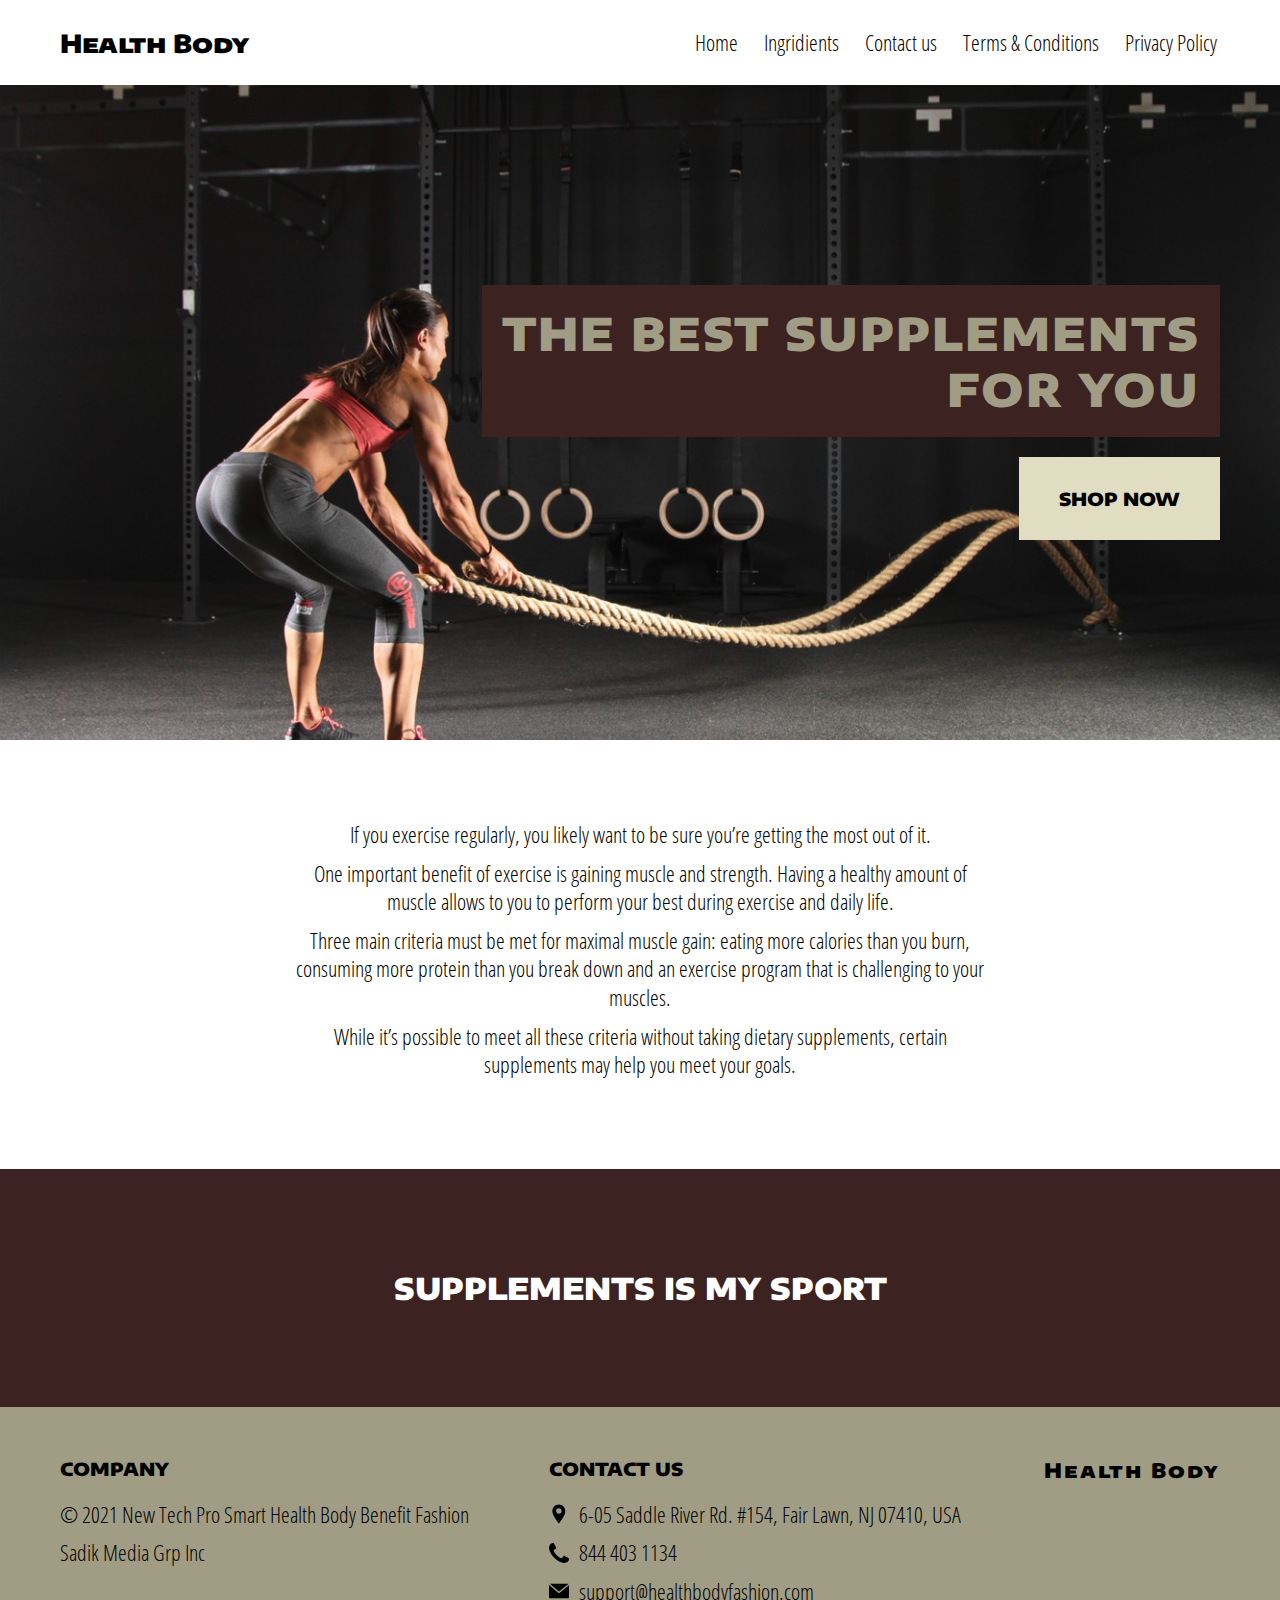
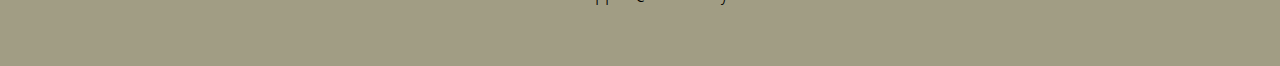
<file: index.html>
<!DOCTYPE html>
<html lang="en">

<head>
    <meta charset="UTF-8">
    <meta http-equiv="X-UA-Compatible" content="IE=edge">
    <meta name="viewport" content="width=device-width, initial-scale=1.0">
    <link rel="stylesheet" href="./css/style.css">
    <title>Health Body</title>
</head>

<body>
    <div class="header__wrapper">
        <header class="header">
            <a href="./index.html" class="logo">Health Body</a>
            <button class="menu__btn js_menu__btn">
                <span></span>
            </button>
            <div class="menu js_menu">
                <nav class="nav">
                    <ul class="nav__list">
                        <li class="nav__item">
                            <a href="./index.html" class="nav__link">Home</a>
                        </li>
                        <li class="nav__item">
                            <a href="./ingredients.html" class="nav__link">Ingridients</a>
                        </li>
                        <li class="nav__item">
                            <a href="./contact.html" class="nav__link">Contact us</a>
                        </li>

                        <li class="nav__item">
                            <a href="./terms.html" class="nav__link">Terms & Conditions</a>
                        </li>
                        <li class="nav__item">
                            <a href="./policy.html" class="nav__link">Privacy Policy</a>
                        </li>
                    </ul>
                </nav>
            </div>

        </header>
    </div>
    <div class="bg hero__wrapper">
        <div class="container">
            <section class="section hero">
                <h1 class="title">The best supplements <br>for you</h1>
                <a href="./buy.html" class="btn">shop now</a>
            </section>
        </div>
    </div>
    <div class="about__wrapper">
        <div class="container">
            <section class="section about">
                <p class="text">If you exercise regularly, you likely want to be sure you’re getting the most out of it.</p>
                <p class="text">One important benefit of exercise is gaining muscle and strength. Having a healthy amount of muscle allows to you to perform your best during exercise and daily life.</p>
                <p class="text">Three main criteria must be met for maximal muscle gain: eating more calories than you burn, consuming more protein than you break down and an exercise program that is challenging to your muscles.</p>
                <p class="text">While it’s possible to meet all these criteria without taking dietary supplements, certain supplements may help you meet your goals.</p>
            </section>
        </div>
    </div>
    <div class="bg info__wrapper">
        <div class="container">
            <section class="section info">
                <h2 class="sub-title">Supplements Is My Sport</h2>
            </section>
        </div>
    </div>

    <div class="footer__wrapper ">
        <div class="container">
            <footer class="footer">
                <ul class="footer__list">
                    <li class="footer__item">
                        <ul class="footer__sublist">
                            <li class="footer__subitem">
                                <h4 class="footer__title">Company</h4>
                            </li>
                            <li class="footer__subitem">
                                <p class="text footer__text">© 2021 New Tech Pro Smart Health Body Benefit Fashion</p>
                            </li>
                            <li class="footer__subitem">
                                <p class="text footer__text">Sadik Media Grp Inc</p>
                            </li>
                        </ul>
                    </li>
                    <li class="footer__item">
                        <ul class="footer__sublist">
                            <li class="footer__subitem">
                                <h4 class="footer__title">Contact us</h4>
                            </li>
                            <li class="footer__subitem">
                                <span class="text footer__text footer__icon-box">
                                    <img src="./img/placeholder.svg" alt="" class="footer__icon">
                                    6-05 Saddle River Rd. #154, Fair Lawn, NJ 07410, USA</span>
                            </li>
                            <li class="footer__subitem">
                                <a href="tel:844 403 1134" class="text footer__link footer__icon-box">
                                    <img src="./img/telephone.svg" alt="" class="footer__icon">
                                    844 403 1134</a>
                            </li>
                            <li class="footer__subitem">
                                <a href="mailto:support@healthbodyfashion.com"
                                    class="text footer__link footer__icon-box">
                                    <img src="./img/email.svg" alt="" class="footer__icon">
                                    support@healthbodyfashion.com</a>
                            </li>
                        </ul>
                    </li>
                </ul>
                <a href="./index.html" class="footer__logo-link">Health Body</a>
            </footer>
        </div>
    </div>
    <script src="./js/menu.js"></script>
</body>

</html>
</file>
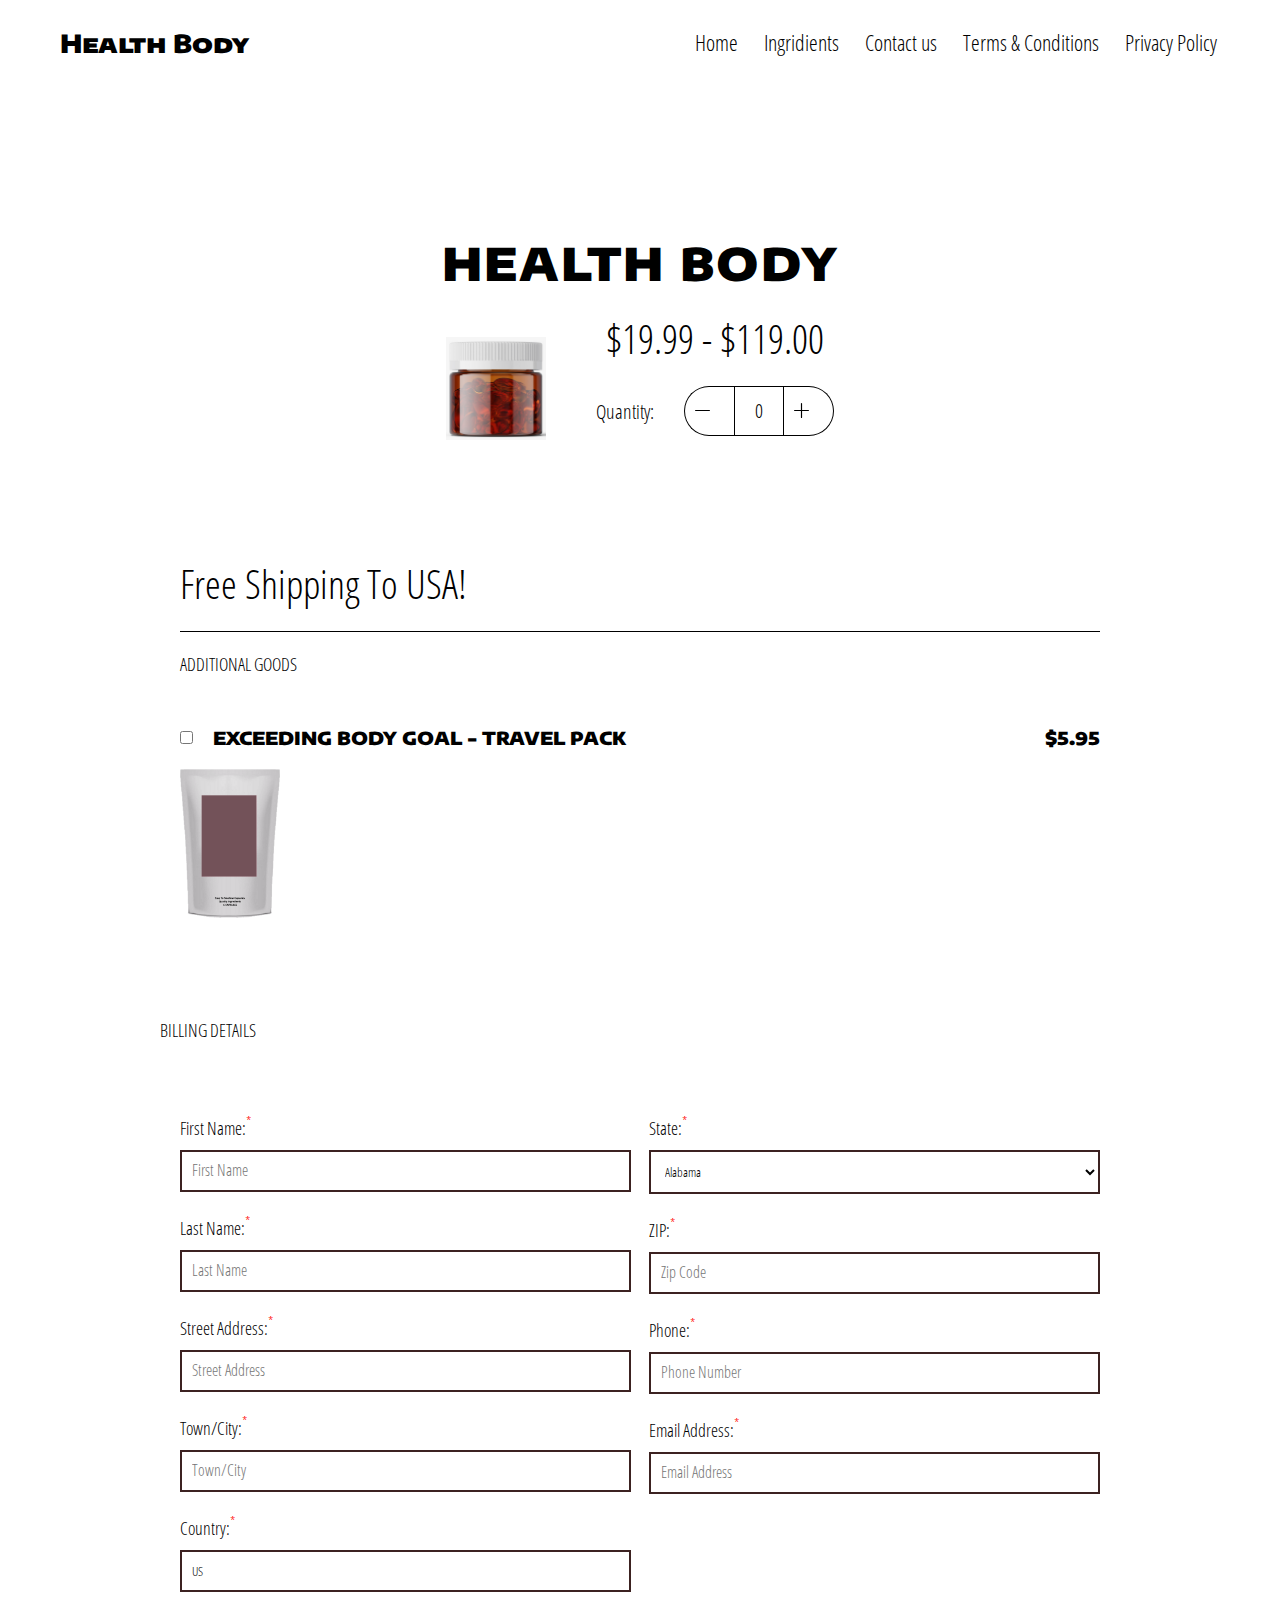
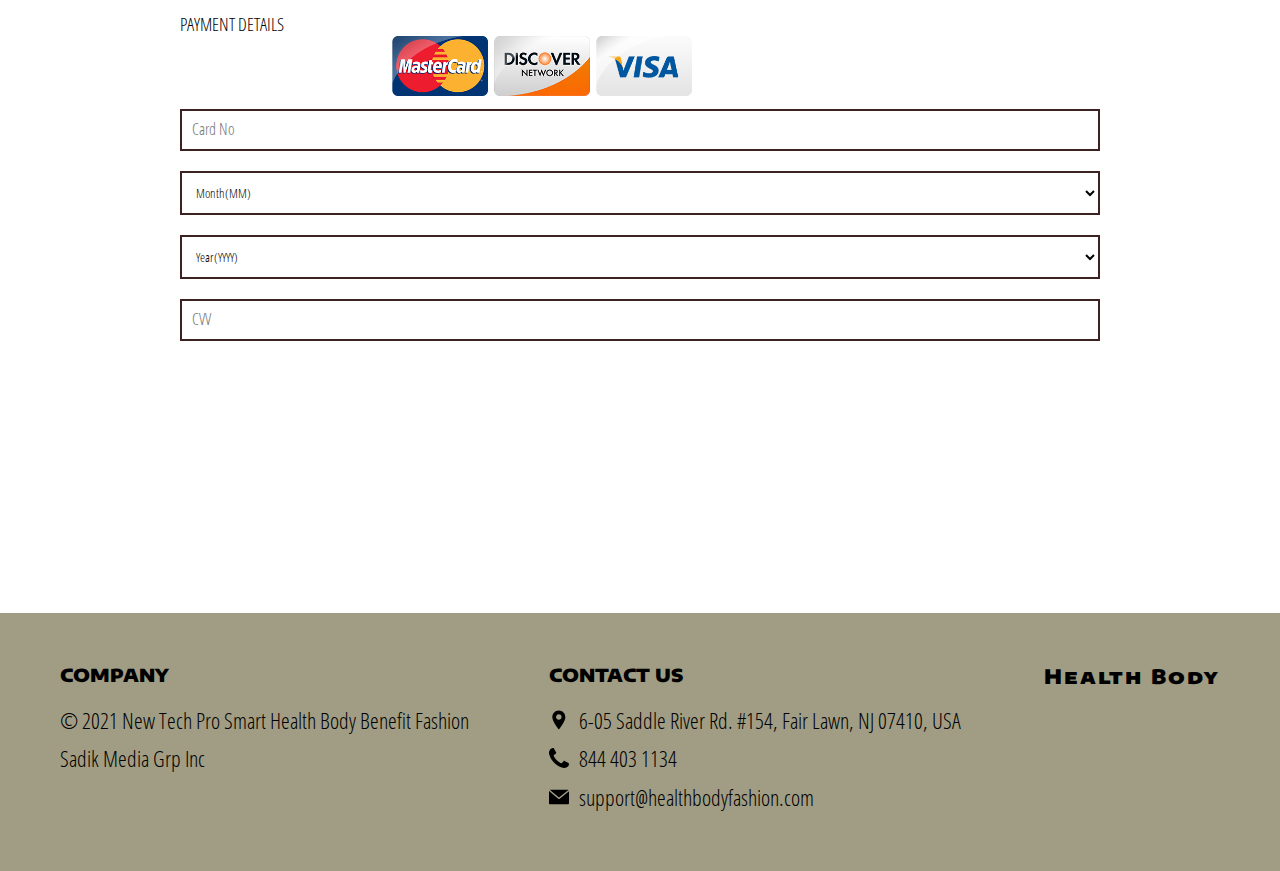
<file: buy.html>
<!DOCTYPE html>
<html lang="en">

<head>
    <meta charset="UTF-8">
    <meta http-equiv="X-UA-Compatible" content="IE=edge">
    <meta name="viewport" content="width=device-width, initial-scale=1.0">
    <link rel="stylesheet" href="./css/style.css">
    <title>Health Body</title>
</head>

<body>
    <div class="main__wrapper">
        <div class="header__wrapper buy__header-wrapper">
            <header class="header">
                <a href="./index.html" class="logo">Health Body</a>
                <button class="menu__btn js_menu__btn">
                    <span></span>
                </button>
                <div class="menu js_menu">
                    <nav class="nav">
                        <ul class="nav__list">
                            <li class="nav__item">
                                <a href="./index.html" class="nav__link">Home</a>
                            </li>
                            <li class="nav__item">
                                <a href="./ingredients.html" class="nav__link">Ingridients</a>
                            </li>
                            <li class="nav__item">
                                <a href="./contact.html" class="nav__link">Contact us</a>
                            </li>

                            <li class="nav__item">
                                <a href="./terms.html" class="nav__link">Terms & Conditions</a>
                            </li>
                            <li class="nav__item">
                                <a href="./policy.html" class="nav__link">Privacy Policy</a>
                            </li>
                        </ul>
                    </nav>
                </div>

            </header>
        </div>
<div class="buy__wrapper">
<div class="container">
        <section class="buy">
            <h1 class="title">Health Body</h1>
            <div class="buy__flex">
                <img src="./img/img2.jpg" class="buy__img" />
                <div class="buy__text-block">
                    <h2 class="buy__title"><span style="display: inline-block" class="js_price">$19.99 - $119.00</span>
                        <span style="margin-bottom: 0;" class="buy__title buy__title--cross js_original"></span>
                    </h2>
                    <h2 class="buy__title buy__title-accent js_save"></h2>
                    <div id="quantity" class="quantity">
                        <label class="quantity_label">Quantity:
                            <div class="quantity_label-box">
                                <div class="quantity_label-btn quantity_label-prev js_quantity_prev">
                                    <svg xmlns="http://www.w3.org/2000/svg" xmlns:xlink="http://www.w3.org/1999/xlink"
                                        x="0px" y="0px" viewBox="0 0 512 512" style="enable-background:new 0 0 512 512;"
                                        xml:space="preserve">
                                        <g>
                                            <g>
                                                <path
                                                    d="M492,236H20c-11.046,0-20,8.954-20,20c0,11.046,8.954,20,20,20h472c11.046,0,20-8.954,20-20S503.046,236,492,236z" />
                                            </g>
                                        </g>
                                    </svg>
                                </div>
                                <input type="number" min="0" size="3" maxlength="3" class="quantity__input js_quantity"
                                    value="0" data-line-id="1" max="10">
                                <div class="quantity_label-btn quantity_label-next js_quantity_next">
                                    <svg xmlns="http://www.w3.org/2000/svg" xmlns:xlink="http://www.w3.org/1999/xlink"
                                        x="0px" y="0px" viewBox="0 0 512 512" style="enable-background:new 0 0 512 512;"
                                        xml:space="preserve">
                                        <g>
                                            <g>
                                                <path
                                                    d="M492,236H276V20c0-11.046-8.954-20-20-20c-11.046,0-20,8.954-20,20v216H20c-11.046,0-20,8.954-20,20s8.954,20,20,20h216
			                                    v216c0,11.046,8.954,20,20,20s20-8.954,20-20V276h216c11.046,0,20-8.954,20-20C512,244.954,503.046,236,492,236z" />
                                            </g>
                                        </g>
                                    </svg>
                                </div>
                            </div>
                        </label>
                    </div>
                    <p class="error-message js_error-message">Buy More and Save! Limited to 12 Only</p>
                </div>
            </div>
                    <div class="main-form__wrapper">
                        <div class="form__wrapper ">
                            <div class="form">
                                <h3 class="form__title">Free Shipping To USA!</h3>

                                <div>
                                    <h3 class="form__subtitle">Additional goods</h3>
                                    <div class="case-block">
                                        <label>
                                            <input class="checkbox js_additional" type="checkbox">
                                            <div class="label-block">
                                                <span class="bold">Exceeding Body Goal - Travel Pack</span>
                                                <span class="bold">$5.95</span>
                                            </div>
                                        </label>
                                        <img src="./img/travel-pack.png" alt="silicone case" class="silicone_case_img">
                                    </div>
                                </div>
                            </div>
                        </div>


                        <form class="order-form" id="order_form">
                            <h3 class="form__subtitle">Billing Details</h3>
                            <div class="fl-form">
                                <div class="form_group-flex">
                                    <div class="form-group_block">
                                        <div class="form-group">
                                            <label>
                                                <span>First Name:<sup>*</sup></span>
                                                <input type="text" class="form-control" name="firstName"
                                                    placeholder="First Name" value="">
                                            </label>
                                        </div>

                                        <div class="form-group">
                                            <label>
                                                <span>Last Name:<sup>*</sup></span>
                                                <input type="text" class="form-control" name="lastName"
                                                    placeholder="Last Name" value="">
                                            </label>
                                        </div>


                                        <div class="form-group">
                                            <label><span>Street Address:<sup>*</sup></span>
                                                <input type="text" class="form-control" name="shippingAddress1"
                                                    placeholder="Street Address" value="">
                                            </label>
                                        </div>
                                        <div class="form-group">
                                            <label><span>Town/City:<sup>*</sup></span>
                                                <input type="text" class="form-control" name="shippingCity"
                                                    placeholder="Town/City" value="">
                                            </label>
                                        </div>
                                        <div class="form-group">
                                            <label><span>Country:<sup>*</sup></span>
                                                <input type="text" class="form-control" name="shippingCountry"
                                                    placeholder="Country" value="US" readonly>
                                            </label>
                                        </div>
                                    </div>
                                    <div class="form-group_block">
                                        <div class="form-group">
                                            <label><span>State:<sup>*</sup></span></label>

                                            <select name="shippingState" id="shipping_state" class="form-control "
                                                autocomplete="address-level1" data-placeholder="State / Province"
                                                data-input-classes="" placeholder="State / Province" tabindex="-1"
                                                aria-hidden="true">
                                                <option value="AL">Alabama</option>
                                                <option value="AK">Alaska</option>
                                                <option value="AZ">Arizona</option>
                                                <option value="AR">Arkansas</option>
                                                <option value="CA">California</option>
                                                <option value="CO">Colorado</option>
                                                <option value="CT">Connecticut</option>
                                                <option value="DE">Delaware</option>
                                                <option value="DC">District Of Columbia</option>
                                                <option value="FL">Florida</option>
                                                <option value="GA">Georgia</option>
                                                <option value="HI">Hawaii</option>
                                                <option value="ID">Idaho</option>
                                                <option value="IL">Illinois</option>
                                                <option value="IN">Indiana</option>
                                                <option value="IA">Iowa</option>
                                                <option value="KS">Kansas</option>
                                                <option value="KY">Kentucky</option>
                                                <option value="LA">Louisiana</option>
                                                <option value="ME">Maine</option>
                                                <option value="MD">Maryland</option>
                                                <option value="MA">Massachusetts</option>
                                                <option value="MI">Michigan</option>
                                                <option value="MN">Minnesota</option>
                                                <option value="MS">Mississippi</option>
                                                <option value="MO">Missouri</option>
                                                <option value="MT">Montana</option>
                                                <option value="NE">Nebraska</option>
                                                <option value="NV">Nevada</option>
                                                <option value="NH">New Hampshire</option>
                                                <option value="NJ">New Jersey</option>
                                                <option value="NM">New Mexico</option>
                                                <option value="NY">New York</option>
                                                <option value="NC">North Carolina</option>
                                                <option value="ND">North Dakota</option>
                                                <option value="OH">Ohio</option>
                                                <option value="OK">Oklahoma</option>
                                                <option value="OR">Oregon</option>
                                                <option value="PA">Pennsylvania</option>
                                                <option value="RI">Rhode Island</option>
                                                <option value="SC">South Carolina</option>
                                                <option value="SD">South Dakota</option>
                                                <option value="TN">Tennessee</option>
                                                <option value="TX">Texas</option>
                                                <option value="UT">Utah</option>
                                                <option value="VT">Vermont</option>
                                                <option value="VA">Virginia</option>
                                                <option value="WA">Washington</option>
                                                <option value="WV">West Virginia</option>
                                                <option value="WI">Wisconsin</option>
                                                <option value="WY">Wyoming</option>
                                            </select>
                                        </div>
                                        <div class="form-group">
                                            <label><span>ZIP:<sup>*</sup></span>
                                                <input type="text" class="form-control" name="shippingZip"
                                                    placeholder="Zip Code" maxlength="5"
                                                    onkeyup="javascript:this.value=this.value.replace(/[^0-9]/g,'');"
                                                    value="">
                                            </label>
                                        </div>
                                        <div class="form-group">
                                            <label><span>Phone:<sup>*</sup></span>
                                                <input type="tel" class="form-control" name="phone"
                                                    placeholder="Phone Number" data-min-length="10" data-max-length="15"
                                                    onkeyup="javascript:this.value=this.value.replace(/[^0-9]/g,'');"
                                                    maxlength="10" value="">
                                            </label>
                                        </div>
                                        <div class="form-group">
                                            <label><span>Email Address:<sup>*</sup></span>
                                                <input type="email" class="form-control" name="email"
                                                    placeholder="Email Address" value="">
                                            </label>
                                        </div>
                                    </div>
                                </div>
                                <div class="payment">
                                    <div class="payment-header">
                                        <label>

                                            <span for="radio1"></span>
                                            <span class="form__subtitle">Payment Details</span>
                                        </label>
                                        <div class="img">
                                            <img src="./img/mastercard.png"> <img src="./img/discover.png"> <img
                                                src="./img/visa.png">
                                        </div>
                                    </div>
                                    <div class="payment-form">
                                        <div class="form-group_block">
                                            <div class="form-group">
                                                <input type="tel" class="form-control" name="cc_no" maxlength="16"
                                                    onkeyup="javascript:this.value=this.value.replace(/[^0-9]/g,'');"
                                                    value="" placeholder="Card No">
                                            </div>

                                            <div class="form-group">
                                                <select class="form-control" name="cc_month" maxlength="2"
                                                    placeholder="Month(MM)">
                                                    <option value="" selected="selected">Month(MM)</option>
                                                    <option value=1>01</option>
                                                    <option value=2>02</option>
                                                    <option value=3>03</option>
                                                    <option value=4>04</option>
                                                    <option value=5>05</option>
                                                    <option value=6>06</option>
                                                    <option value=7>07</option>
                                                    <option value=8>08</option>
                                                    <option value=9>09</option>
                                                    <option value=10>10</option>
                                                    <option value=11>11</option>
                                                    <option value=12>12</option>
                                                </select>
                                            </div>
                                        </div>
                                        <div class="form-group_block">
                                            <div class="form-group">
                                                <select class="form-control" name="cc_year" maxlength="4"
                                                    placeholder="Year(YYYY)">
                                                    <option value="" selected="selected">Year(YYYY)</option>
                                                    <option value=2021> 2021 </option>
                                                    <option value=2022> 2022 </option>
                                                    <option value=2023> 2023 </option>
                                                    <option value=2024> 2024 </option>
                                                    <option value=2025> 2025 </option>
                                                    <option value=2026> 2026 </option>
                                                    <option value=2027> 2027 </option>
                                                    <option value=2028> 2028 </option>
                                                    <option value=2029> 2029 </option>
                                                    <option value=2030> 2030 </option>
                                                    <option value=2031> 2031 </option>
                                                </select>
                                            </div>

                                            <div class="form-group">
                                                <input type="tel" class="form-control" name="CVV" maxlength="3"
                                                    onkeyup="javascript:this.value=this.value.replace(/[^0-9]/g,'');"
                                                    placeholder="CVV" value="">
                                            </div>
                                        </div>

                                    </div>
                                </div>
                            </div>
                            <div class="form-btn js_form-btn">
                                <div class="form__title-box js_form__title-box">
                                    <p class="bold">Item</p>
                                    <p class="bold">Amount</p>
                                </div>
                                <div class="label-block total js_total">
                                    <span id="chosen" class="bold"> Please Select a Product</span>
                                    <span id="chosen_price" class="bold">$0.00</span>

                                </div>
                                <div id="silicone_case" class="form-pd">
                                    <div class="label-block">
                                        <span class="bold">Exceeding Body Goal - Travel Pack</span>
                                        <span class="bold">$5.95</span>
                                    </div>
                                </div>
                                <div id="total_block" class="form-pd js_total_1">
                                    <div class="label-block">
                                        <span class="bold"> Total</span>
                                        <span id="total_1" class="bold">$0.00</span>
                                    </div>
                                </div>
                                <br>
                                <br>
                                <div class="bottom-bottom-block js_bottom-bottom-block">
                                    <div id="terms">
                                        <input type="checkbox" name="terms_text" id="terms_text">
                                        <label for="terms_text" style="display: inline;">
                                            <div class="rules">
                                                By placing an order with us, you agree to our full <a
                                                    class="policy__link" href="./terms.html">Terms And Conditions</a> &
                                                <a class="policy__link" href="./policy.html">Privacy Policy</a>, which
                                                explain that you will be
                                                charged <span id="terms_price">$0.00</span><span id="express_terms"> +
                                                    $5.95 Exceeding Body Goal - Travel Pack </span> = <span id="total_2"> $0.00 </span><span id="handling">
                                                    (No
                                                    Shipping and
                                                    handling costs)</span>. To cancel your order, please call our
                                                Customer
                                                Service toll free number at 844 403 1134 or email us at
                                                <a href="/cdn-cgi/l/email-protection" class="__cf_email__"
                                                    data-cfemail="abd8dedbdbc4d9dfebc5cedcdfcec8c3dbd9c4d8c6cad9dfdccadfc8c3cdcad8c3c2c4c585c8c4c685">[email&#160;protected]</a>
                                                You will see a charge from
                                                newtechprosmartwatchfa
                                                on your bank statement. Our Customer Service department reserves the
                                                right
                                                to offer promo codes for varied price points.
                                            </div>
                                        </label>
                                    </div>
                                    <br />
                                    <input type="submit" id="place_order" name="" value="Place order"
                                        class="btn hero__link form__btn">
                                </div>
                            </div>


                        </form>
                    </div>
        </section>
</div>
</div>
<div class="footer__wrapper ">
    <div class="container">
        <footer class="footer">
            <ul class="footer__list">
                <li class="footer__item">
                    <ul class="footer__sublist">
                        <li class="footer__subitem">
                            <h4 class="footer__title">Company</h4>
                        </li>
                        <li class="footer__subitem">
                            <p class="text footer__text">© 2021 New Tech Pro Smart Health Body Benefit Fashion</p>
                        </li>
                        <li class="footer__subitem">
                            <p class="text footer__text">Sadik Media Grp Inc</p>
                        </li>
                    </ul>
                </li>
                <li class="footer__item">
                    <ul class="footer__sublist">
                        <li class="footer__subitem">
                            <h4 class="footer__title">Contact us</h4>
                        </li>
                        <li class="footer__subitem">
                            <span class="text footer__text footer__icon-box">
                                <img src="./img/placeholder.svg" alt="" class="footer__icon">
                                6-05 Saddle River Rd. #154, Fair Lawn, NJ 07410, USA</span>
                        </li>
                        <li class="footer__subitem">
                            <a href="tel:844 403 1134" class="text footer__link footer__icon-box">
                                <img src="./img/telephone.svg" alt="" class="footer__icon">
                                844 403 1134</a>
                        </li>
                        <li class="footer__subitem">
                            <a href="mailto:support@healthbodyfashion.com"
                                class="text footer__link footer__icon-box">
                                <img src="./img/email.svg" alt="" class="footer__icon">
                                support@healthbodyfashion.com</a>
                        </li>
                    </ul>
                </li>
            </ul>
            <a href="./index.html" class="footer__logo-link">Health Body</a>
        </footer>
    </div>
</div>
    </div>
    <script src="./js/form/quantity.js"></script>
    <script src="./js/menu.js"></script>
</body>

</html>
</file>
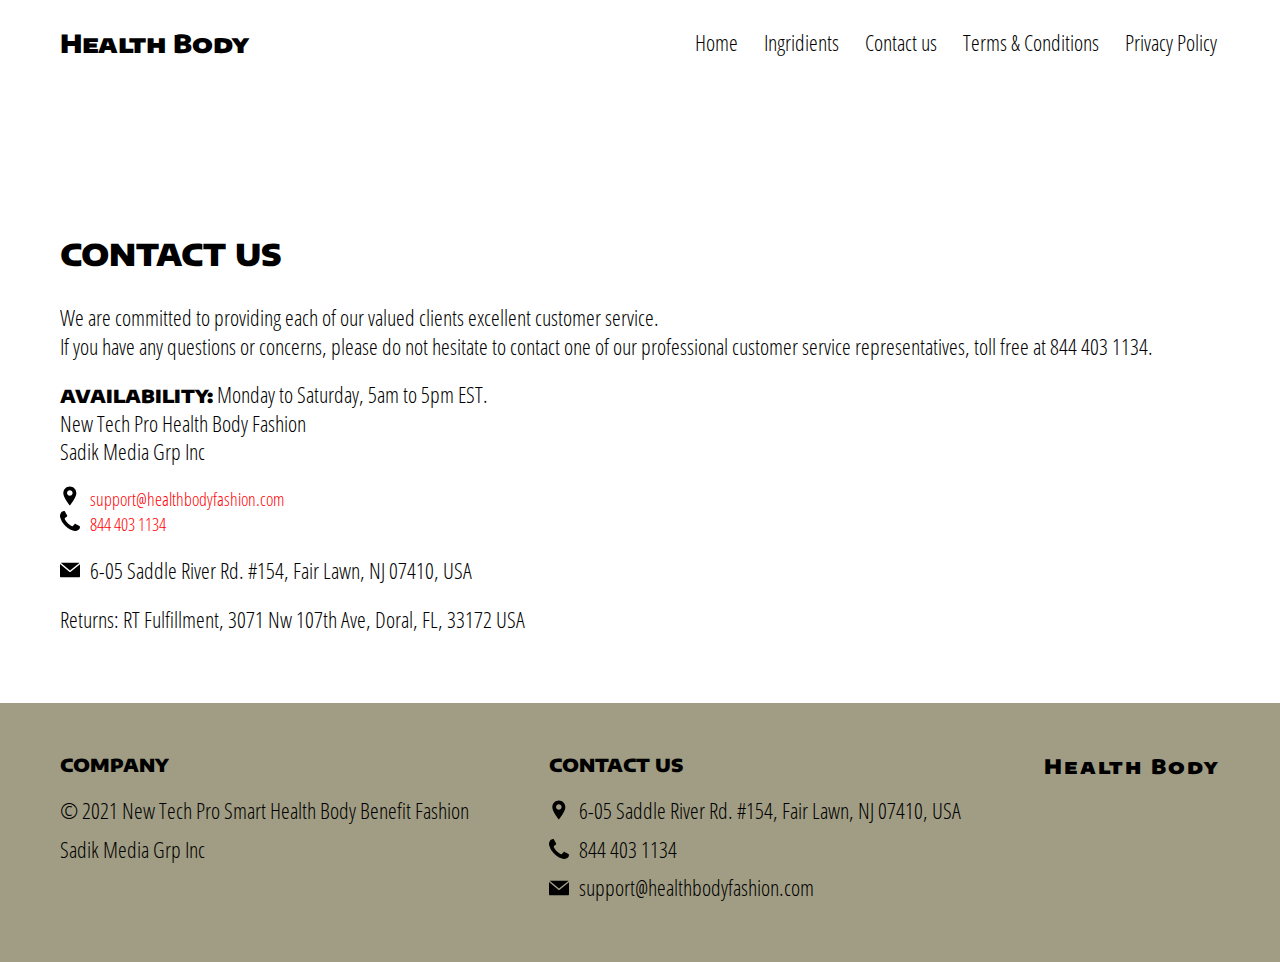
<file: contact.html>
<!DOCTYPE html>
<html lang="en">

<head>
    <meta charset="UTF-8">
    <meta http-equiv="X-UA-Compatible" content="IE=edge">
    <meta name="viewport" content="width=device-width, initial-scale=1.0">
    <link rel="stylesheet" href="./css/style.css">
    <title>Health Body</title>
</head>

<body class="contact-body">
    <div class="contact__wrapper">
        <div class="header__wrapper terms__wrapper">
            <header class="header">
                <a href="./index.html" class="logo">Health Body</a>
                <button class="menu__btn js_menu__btn">
                    <span></span>
                </button>
                <div class="menu js_menu">
                    <nav class="nav">
                        <ul class="nav__list">
                            <li class="nav__item">
                                <a href="./index.html" class="nav__link">Home</a>
                            </li>
                            <li class="nav__item">
                                <a href="./ingredients.html" class="nav__link">Ingridients</a>
                            </li>
                            <li class="nav__item">
                                <a href="./contact.html" class="nav__link">Contact us</a>
                            </li>

                            <li class="nav__item">
                                <a href="./terms.html" class="nav__link">Terms & Conditions</a>
                            </li>
                            <li class="nav__item">
                                <a href="./policy.html" class="nav__link">Privacy Policy</a>
                            </li>
                        </ul>
                    </nav>
                </div>

            </header>
        </div>
        <div class="container">
            <section class="policy">
                <h1 class="sub-title">Contact us</h1>
                <p class="text">We are committed to providing each of our valued clients excellent customer
                    service. <br>If you have any questions or concerns, please do not hesitate to contact one of our
                    professional customer service representatives, toll free at 844 403 1134.</p>
                <p class="text"><span class="bold">Availability:</span> Monday to Saturday, 5am to 5pm EST.
                <br>New Tech Pro Health Body Fashion<br>Sadik Media Grp Inc
                </p>
                <div class="contact__link-box">
                    <a class="policy__link contact__link footer__icon-box" target="_blank"
                    href="mailto:support@healthbodyfashion.com"> <img src="./img/placeholder.svg" alt="" class="footer__icon">support@healthbodyfashion.com</a>
                <a class="policy__link contact__link footer__icon-box" target="_blank" href="tel:844 403 1134"><img src="./img/telephone.svg" alt="" class="footer__icon">844 403 1134</a>
                </div>

            <p class="text footer__icon-box"><img src="./img/email.svg" alt="" class="footer__icon">6-05 Saddle River Rd. #154, Fair Lawn, NJ 07410, USA</p>
                <p class="text">Returns: RT Fulfillment, 3071 Nw 107th Ave, Doral, FL, 33172 USA</p>
            </section>
        </div>
    </div>
    <div class="footer__wrapper ">
        <div class="container">
            <footer class="footer">
                <ul class="footer__list">
                    <li class="footer__item">
                        <ul class="footer__sublist">
                            <li class="footer__subitem">
                                <h4 class="footer__title">Company</h4>
                            </li>
                            <li class="footer__subitem">
                                <p class="text footer__text">© 2021 New Tech Pro Smart Health Body Benefit Fashion</p>
                            </li>
                            <li class="footer__subitem">
                                <p class="text footer__text">Sadik Media Grp Inc</p>
                            </li>
                        </ul>
                    </li>
                    <li class="footer__item">
                        <ul class="footer__sublist">
                            <li class="footer__subitem">
                                <h4 class="footer__title">Contact us</h4>
                            </li>
                            <li class="footer__subitem">
                                <span class="text footer__text footer__icon-box">
                                    <img src="./img/placeholder.svg" alt="" class="footer__icon">
                                    6-05 Saddle River Rd. #154, Fair Lawn, NJ 07410, USA</span>
                            </li>
                            <li class="footer__subitem">
                                <a href="tel:844 403 1134" class="text footer__link footer__icon-box">
                                    <img src="./img/telephone.svg" alt="" class="footer__icon">
                                    844 403 1134</a>
                            </li>
                            <li class="footer__subitem">
                                <a href="mailto:support@healthbodyfashion.com"
                                    class="text footer__link footer__icon-box">
                                    <img src="./img/email.svg" alt="" class="footer__icon">
                                    support@healthbodyfashion.com</a>
                            </li>
                        </ul>
                    </li>
                </ul>
                <a href="./index.html" class="footer__logo-link">Health Body</a>
            </footer>
        </div>
    </div>
    <script src="./js/menu.js"></script>
</body>

</html>
</file>
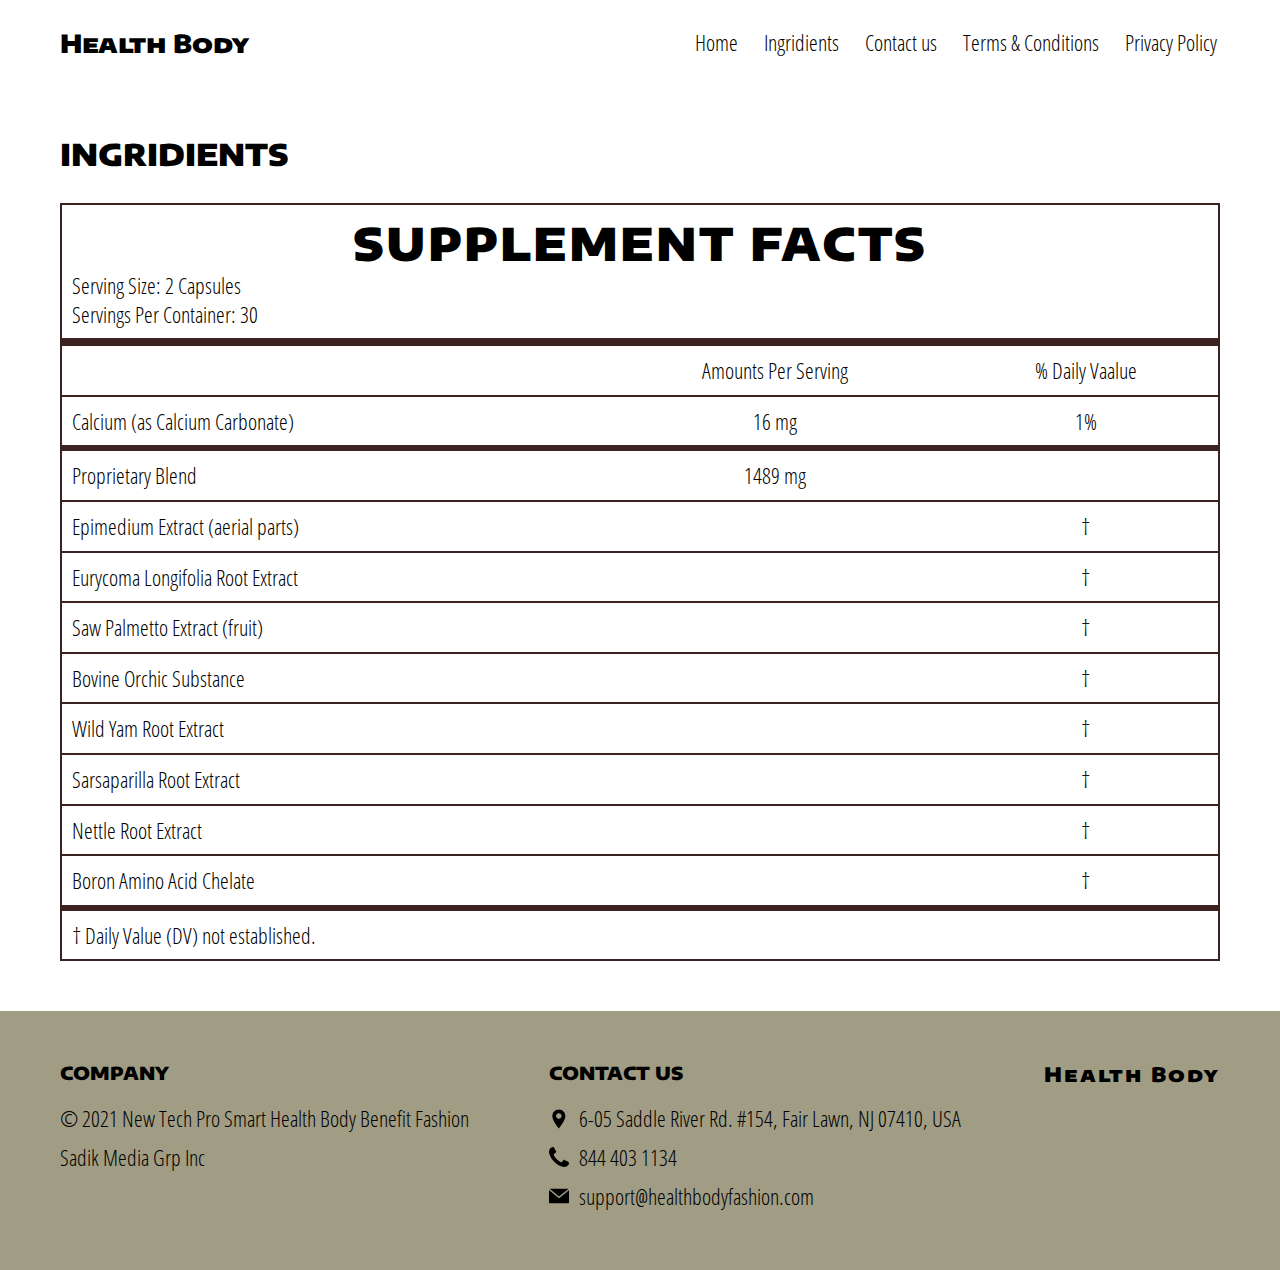
<file: ingredients.html>
<!DOCTYPE html>
<html lang="en">

<head>
    <meta charset="UTF-8">
    <meta http-equiv="X-UA-Compatible" content="IE=edge">
    <meta name="viewport" content="width=device-width, initial-scale=1.0">
    <link rel="stylesheet" href="./css/style.css">
    <title>Health Body</title>
</head>

<body class="contact-body">
    <div class="contact__wrapper">
        <div class="header__wrapper terms__wrapper">
            <header class="header">
                <a href="./index.html" class="logo">Health Body</a>
                <button class="menu__btn js_menu__btn">
                    <span></span>
                </button>
                <div class="menu js_menu">
                    <nav class="nav">
                        <ul class="nav__list">
                            <li class="nav__item">
                                <a href="./index.html" class="nav__link">Home</a>
                            </li>
                            <li class="nav__item">
                                <a href="./ingredients.html" class="nav__link">Ingridients</a>
                            </li>
                            <li class="nav__item">
                                <a href="./contact.html" class="nav__link">Contact us</a>
                            </li>

                            <li class="nav__item">
                                <a href="./terms.html" class="nav__link">Terms & Conditions</a>
                            </li>
                            <li class="nav__item">
                                <a href="./policy.html" class="nav__link">Privacy Policy</a>
                            </li>
                        </ul>
                    </nav>
                </div>

            </header>
        </div>
        <div class="container">
            <section class="ingredients">
                <h1 class="sub-title">Ingridients</h1>
                <div class="ingredients__block">
                  
                
                    <table>
                        <tbody>
                          <caption>
                              <h2 class="title ingredients__subtitle">Supplement Facts</h2>
                              <p class="text">
                                  <span class="ingredients__span">Serving Size:</span>
                                  2 Capsules
                              </p>
                              <p class="text">
                                <span class="ingredients__span">Servings Per Container:</span>
                                30
                              </p>
                          </caption>
                          <tr>
                            <td colspan="3"></td>
                            <td class="ct">
                                <span class="text ingredients__span">Amounts Per Serving</span>
                            </td>
                            <td class="ct">
                                <span class="text ingredients__span">% Daily Vaalue</span>
                            </td>
                          </tr>
                          <tr class="bt-br">
                            <td colspan="3">
                                <p class="text">Calcium (as Calcium Carbonate)</p>
                            </td>
                            <td class="ct">
                                <p class="text">16 mg</p>
                            </td>
                            <td class="ct">
                                <span class="text ingredients__span">1%</span>
                            </td>
                          </tr>
                          <tr>
                            <td colspan="3">
                                <span class="text ingredients__span">Proprietary Blend</span>
                            </td>
                            <td class="ct">
                                <p class="text">1489 mg</p>
                            </td>
                            <td></td>
                          </tr>
                          <tr>
                            <td colspan="3 pd-lf">
                                <p class="text">Epimedium Extract (aerial parts)</p>
                            </td>
                            <td class="ct"></td>
                            <td class="ct">
                                <p class="text">&#8224;</p>
                            </td>
                          </tr>
                          <tr>
                            <td colspan="3">
                                <p class="text">Eurycoma Longifolia Root Extract</p>
                            </td>
                            <td class="ct"></td>
                              <td class="ct">
                                <p class="text">&#8224;</p>
                            </td>
                          </tr>
                          <tr>
                            <td colspan="3">
                                <p class="text">Saw Palmetto Extract (fruit)</p>
                            </td>
                            <td class="ct"></td>
                              <td class="ct">
                                <p class="text">&#8224;</p>
                            </td>
                          </tr>
                          <tr>
                            <td colspan="3">
                                <p class="text">Bovine Orchic Substance</p>
                            </td>
                            <td class="ct"></td>
                              <td class="ct">
                                <p class="text">&#8224;</p>
                            </td>
                          </tr>
                          <tr>
                            <td colspan="3">
                                <p class="text">Wild Yam Root Extract</p>
                            </td>
                            <td class="ct"></td>
                              <td class="ct">
                                <p class="text">&#8224;</p>
                            </td>
                          </tr>
                          <tr>
                            <td colspan="3">
                                <p class="text">Sarsaparilla Root Extract</p>
                            </td>
                            <td class="ct"></td>
                              <td class="ct">
                                <p class="text">&#8224;</p>
                            </td>
                          </tr>
                          <tr>
                            <td colspan="3">
                                <p class="text">Nettle Root Extract</p>
                            </td>
                            <td class="ct"></td>
                              <td class="ct">
                                <p class="text">&#8224;</p>
                            </td>
                          </tr>
                          <tr class="bt-br">
                            <td colspan="3">
                                <p class="text">Boron Amino Acid Chelate</p>
                            </td>
                            <td class="ct"></td>
                              <td class="ct">
                                <p class="text">&#8224;</p>
                            </td>
                          </tr>
                          <tr>
                              <td colspan="5">
                                <p class="text">&#8224; Daily Value (DV) not established.</p>
                              </td>
                          </tr>
                        </tbody>
                      </table>
                </div>
 
            </section>
        </div>
    </div>
    <div class="footer__wrapper ">
        <div class="container">
            <footer class="footer">
                <ul class="footer__list">
                    <li class="footer__item">
                        <ul class="footer__sublist">
                            <li class="footer__subitem">
                                <h4 class="footer__title">Company</h4>
                            </li>
                            <li class="footer__subitem">
                                <p class="text footer__text">© 2021 New Tech Pro Smart Health Body Benefit Fashion</p>
                            </li>
                            <li class="footer__subitem">
                                <p class="text footer__text">Sadik Media Grp Inc</p>
                            </li>
                        </ul>
                    </li>
                    <li class="footer__item">
                        <ul class="footer__sublist">
                            <li class="footer__subitem">
                                <h4 class="footer__title">Contact us</h4>
                            </li>
                            <li class="footer__subitem">
                                <span class="text footer__text footer__icon-box">
                                    <img src="./img/placeholder.svg" alt="" class="footer__icon">
                                    6-05 Saddle River Rd. #154, Fair Lawn, NJ 07410, USA</span>
                            </li>
                            <li class="footer__subitem">
                                <a href="tel:844 403 1134" class="text footer__link footer__icon-box">
                                    <img src="./img/telephone.svg" alt="" class="footer__icon">
                                    844 403 1134</a>
                            </li>
                            <li class="footer__subitem">
                                <a href="mailto:support@healthbodyfashion.com"
                                    class="text footer__link footer__icon-box">
                                    <img src="./img/email.svg" alt="" class="footer__icon">
                                    support@healthbodyfashion.com</a>
                            </li>
                        </ul>
                    </li>
                </ul>
                <a href="./index.html" class="footer__logo-link">Health Body</a>
            </footer>
        </div>
    </div>
    <script src="./js/menu.js"></script>
</body>

</html>
</file>
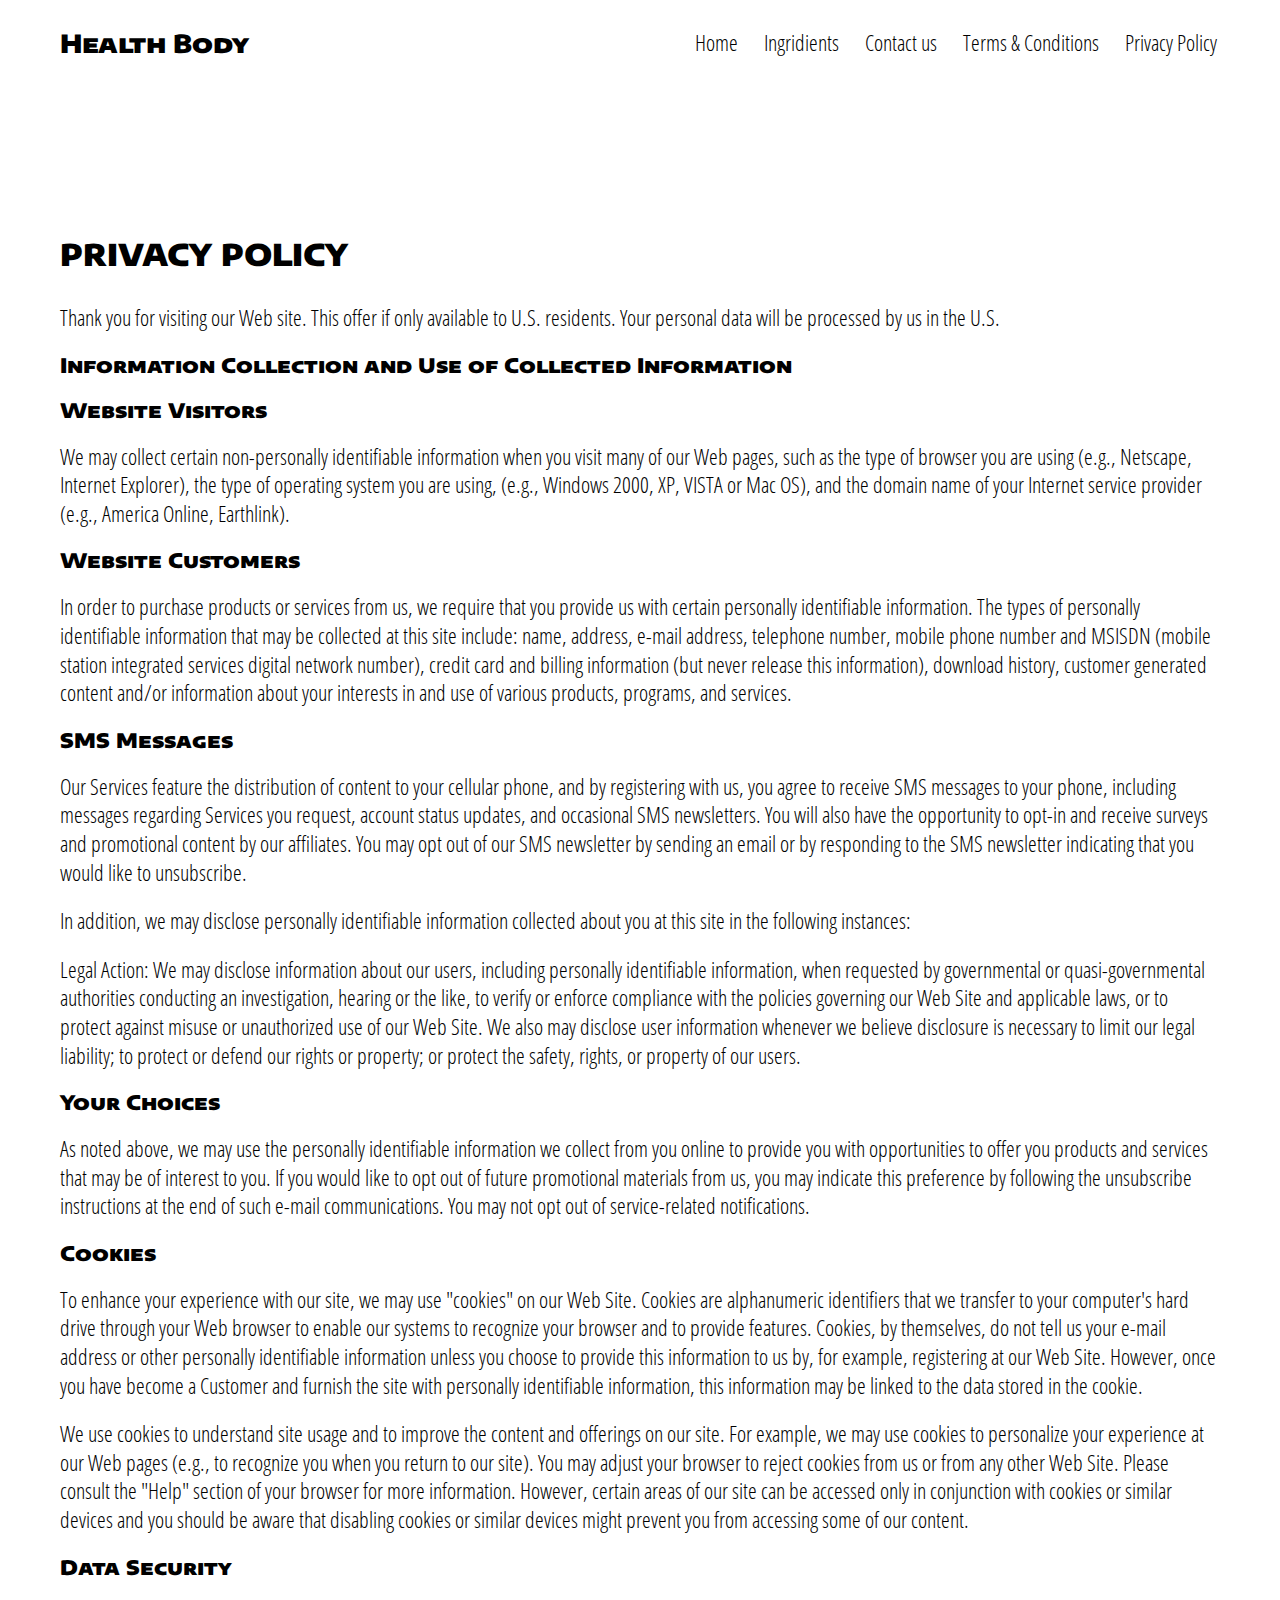
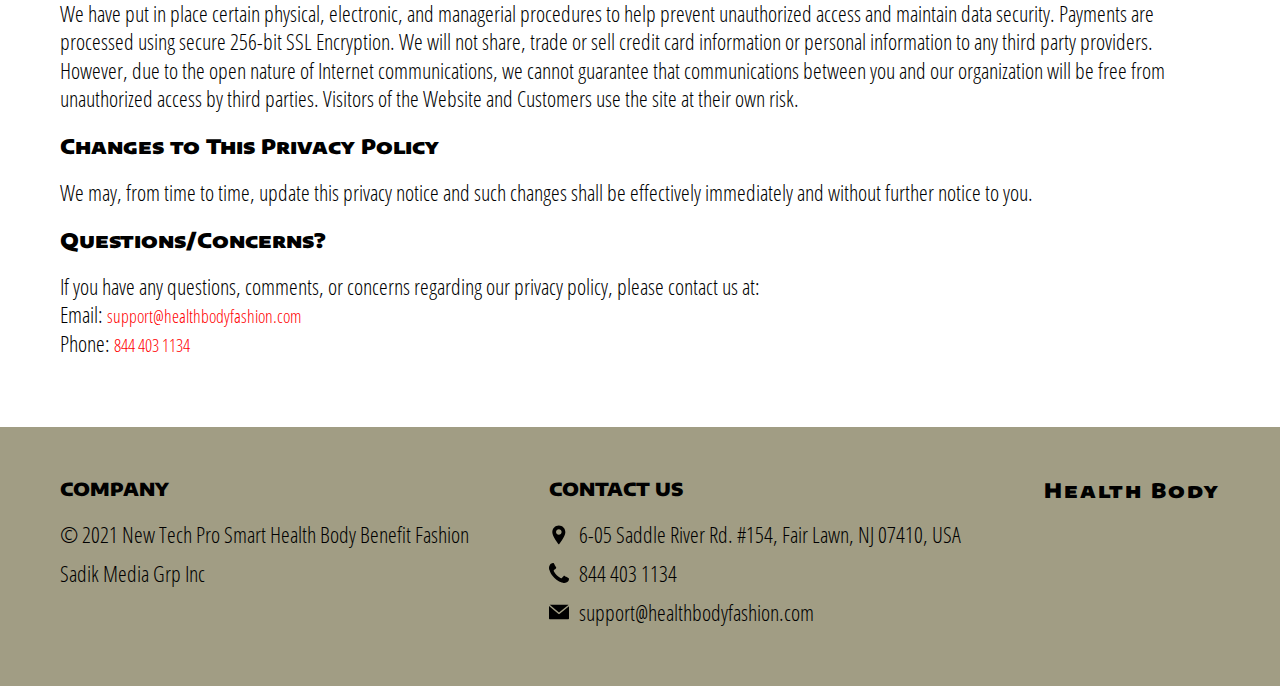
<file: policy.html>
<!DOCTYPE html>
<html lang="en">

<head>
    <meta charset="UTF-8">
    <meta http-equiv="X-UA-Compatible" content="IE=edge">
    <meta name="viewport" content="width=device-width, initial-scale=1.0">
    <link rel="stylesheet" href="./css/style.css">
    <title>Health Body</title>
</head>

<body>

    <div class="header__wrapper terms__wrapper">
        <header class="header">
            <a href="./index.html" class="logo">Health Body</a>
            <button class="menu__btn js_menu__btn">
                <span></span>
            </button>
            <div class="menu js_menu">
                <nav class="nav">
                    <ul class="nav__list">
                        <li class="nav__item">
                            <a href="./index.html" class="nav__link">Home</a>
                        </li>
                        <li class="nav__item">
                            <a href="./ingredients.html" class="nav__link">Ingridients</a>
                        </li>
                        <li class="nav__item">
                            <a href="./contact.html" class="nav__link">Contact us</a>
                        </li>
                        <li class="nav__item">
                            <a href="./terms.html" class="nav__link">Terms & Conditions</a>
                        </li>
                        <li class="nav__item">
                            <a href="./policy.html" class="nav__link">Privacy Policy</a>
                        </li>
                    </ul>
                </nav>
            </div>

        </header>
    </div>
    <div class="terms__container-wrapper">
    <div class="container">
        <section class="policy">
            <h1 class="sub-title">Privacy policy</h1>
            <p class="text">Thank you for visiting our Web site. This offer if only available to U.S. residents. Your
                personal data will
                be processed by us in the U.S.</p>
            <h2 class="policy__subtitle">Information Collection and Use of Collected Information</h2>
            <p class="policy__subtitle">Website Visitors</p>
            <p class="text">We may collect certain non-personally identifiable information when you visit many of our
                Web pages, such as
                the type of browser you are using (e.g., Netscape, Internet Explorer), the type of operating system you
                are
                using, (e.g., Windows 2000, XP, VISTA or Mac OS), and the domain name of your Internet service provider
                (e.g., America Online, Earthlink).</p>
            <p class="policy__subtitle">Website Customers</p>
            <p class="text">In order to purchase products or services from us, we require that you provide us with
                certain personally
                identifiable information. The types of personally identifiable information that may be collected at this
                site include: name, address, e-mail address, telephone number, mobile phone number and MSISDN (mobile
                station integrated services digital network number), credit card and billing information (but never
                release
                this information), download history, customer generated content and/or information about your interests
                in
                and use of various products, programs, and services.
            </p>
            <p class="policy__subtitle">SMS Messages</p>
            <p class="text">Our Services feature the distribution of content to your cellular phone, and by registering
                with us, you
                agree to receive SMS messages to your phone, including messages regarding Services you request, account
                status updates, and occasional SMS newsletters. You will also have the opportunity to opt-in and receive
                surveys and promotional content by our affiliates. You may opt out of our SMS newsletter by sending an
                email
                or by responding to the SMS newsletter indicating that you would like to unsubscribe.</p>
            <p class="text">In addition, we may disclose personally identifiable information collected about you at this
                site in the
                following instances:</p>
            <p class="text">
                Legal Action: We may disclose information about our users, including personally identifiable
                information,
                when requested by governmental or quasi-governmental authorities conducting an investigation, hearing or
                the
                like, to verify or enforce compliance with the policies governing our Web Site and applicable laws, or
                to
                protect against misuse or unauthorized use of our Web Site. We also may disclose user information
                whenever
                we believe disclosure is necessary to limit our legal liability; to protect or defend our rights or
                property; or protect the safety, rights, or property of our users.
            </p>
            <p class="policy__subtitle">Your Choices</p>
            <p class="text">As noted above, we may use the personally identifiable information we collect from you
                online to provide you
                with opportunities to offer you products and services that may be of interest to you. If you would like
                to
                opt out of future promotional materials from us, you may indicate this preference by following the
                unsubscribe instructions at the end of such e-mail communications. You may not opt out of
                service-related
                notifications.
            </p>
            <p class="policy__subtitle">Cookies</p>
            <p class="text">
                To enhance your experience with our site, we may use "cookies" on our Web Site. Cookies are alphanumeric
                identifiers that we transfer to your computer's hard drive through your Web browser to enable our
                systems to
                recognize your browser and to provide features. Cookies, by themselves, do not tell us your e-mail
                address
                or other personally identifiable information unless you choose to provide this information to us by, for
                example, registering at our Web Site. However, once you have become a Customer and furnish the site with
                personally identifiable information, this information may be linked to the data stored in the cookie.
            </p>
            <p class="text">We use cookies to understand site usage and to improve the content and offerings on our
                site. For example, we
                may use cookies to personalize your experience at our Web pages (e.g., to recognize you when you return
                to
                our site). You may adjust your browser to reject cookies from us or from any other Web Site. Please
                consult
                the "Help" section of your browser for more information. However, certain areas of our site can be
                accessed
                only in conjunction with cookies or similar devices and you should be aware that disabling cookies or
                similar devices might prevent you from accessing some of our content.</p>
            <p class="policy__subtitle">Data Security</p>
            <p class="text">We have put in place certain physical, electronic, and managerial procedures to help prevent
                unauthorized
                access and maintain data security. Payments are processed using secure 256-bit SSL Encryption. We will
                not
                share, trade or sell credit card information or personal information to any third party providers.
                However,
                due to the open nature of Internet communications, we cannot guarantee that communications between you
                and
                our organization will be free from unauthorized access by third parties. Visitors of the Website and
                Customers use the site at their own risk.</p>
            <p class="policy__subtitle">Changes to This Privacy Policy</p>
            <p class="text">We may, from time to time, update this privacy notice and such changes shall be effectively
                immediately and
                without further notice to you.</p>
            <p class="policy__subtitle">Questions/Concerns?</p>
            <p class="text">
                If you have any questions, comments, or concerns regarding our privacy policy, please contact us at:<br>
                Email:
                <a target="_blank" class="policy__link"
                    href="mailto:support@healthbodyfashion.com">support@healthbodyfashion.com
                </a>
                <br>
                Phone: <a class="policy__link" href="tel:844 403 1134">844 403 1134</a>
            </p>
        </section>
    </div>
    </div>

    <div class="footer__wrapper ">
        <div class="container">
            <footer class="footer">
                <ul class="footer__list">
                    <li class="footer__item">
                        <ul class="footer__sublist">
                            <li class="footer__subitem">
                                <h4 class="footer__title">Company</h4>
                            </li>
                            <li class="footer__subitem">
                                <p class="text footer__text">© 2021 New Tech Pro Smart Health Body Benefit Fashion</p>
                            </li>
                            <li class="footer__subitem">
                                <p class="text footer__text">Sadik Media Grp Inc</p>
                            </li>
                        </ul>
                    </li>
                    <li class="footer__item">
                        <ul class="footer__sublist">
                            <li class="footer__subitem">
                                <h4 class="footer__title">Contact us</h4>
                            </li>
                            <li class="footer__subitem">
                                <span class="text footer__text footer__icon-box">
                                    <img src="./img/placeholder.svg" alt="" class="footer__icon">
                                    6-05 Saddle River Rd. #154, Fair Lawn, NJ 07410, USA</span>
                            </li>
                            <li class="footer__subitem">
                                <a href="tel:844 403 1134" class="text footer__link footer__icon-box">
                                    <img src="./img/telephone.svg" alt="" class="footer__icon">
                                    844 403 1134</a>
                            </li>
                            <li class="footer__subitem">
                                <a href="mailto:support@healthbodyfashion.com"
                                    class="text footer__link footer__icon-box">
                                    <img src="./img/email.svg" alt="" class="footer__icon">
                                    support@healthbodyfashion.com</a>
                            </li>
                        </ul>
                    </li>
                </ul>
                <a href="./index.html" class="footer__logo-link">Health Body</a>
            </footer>
        </div>
    </div>
    <script src="./js/menu.js"></script>
</body>

</html>
</file>
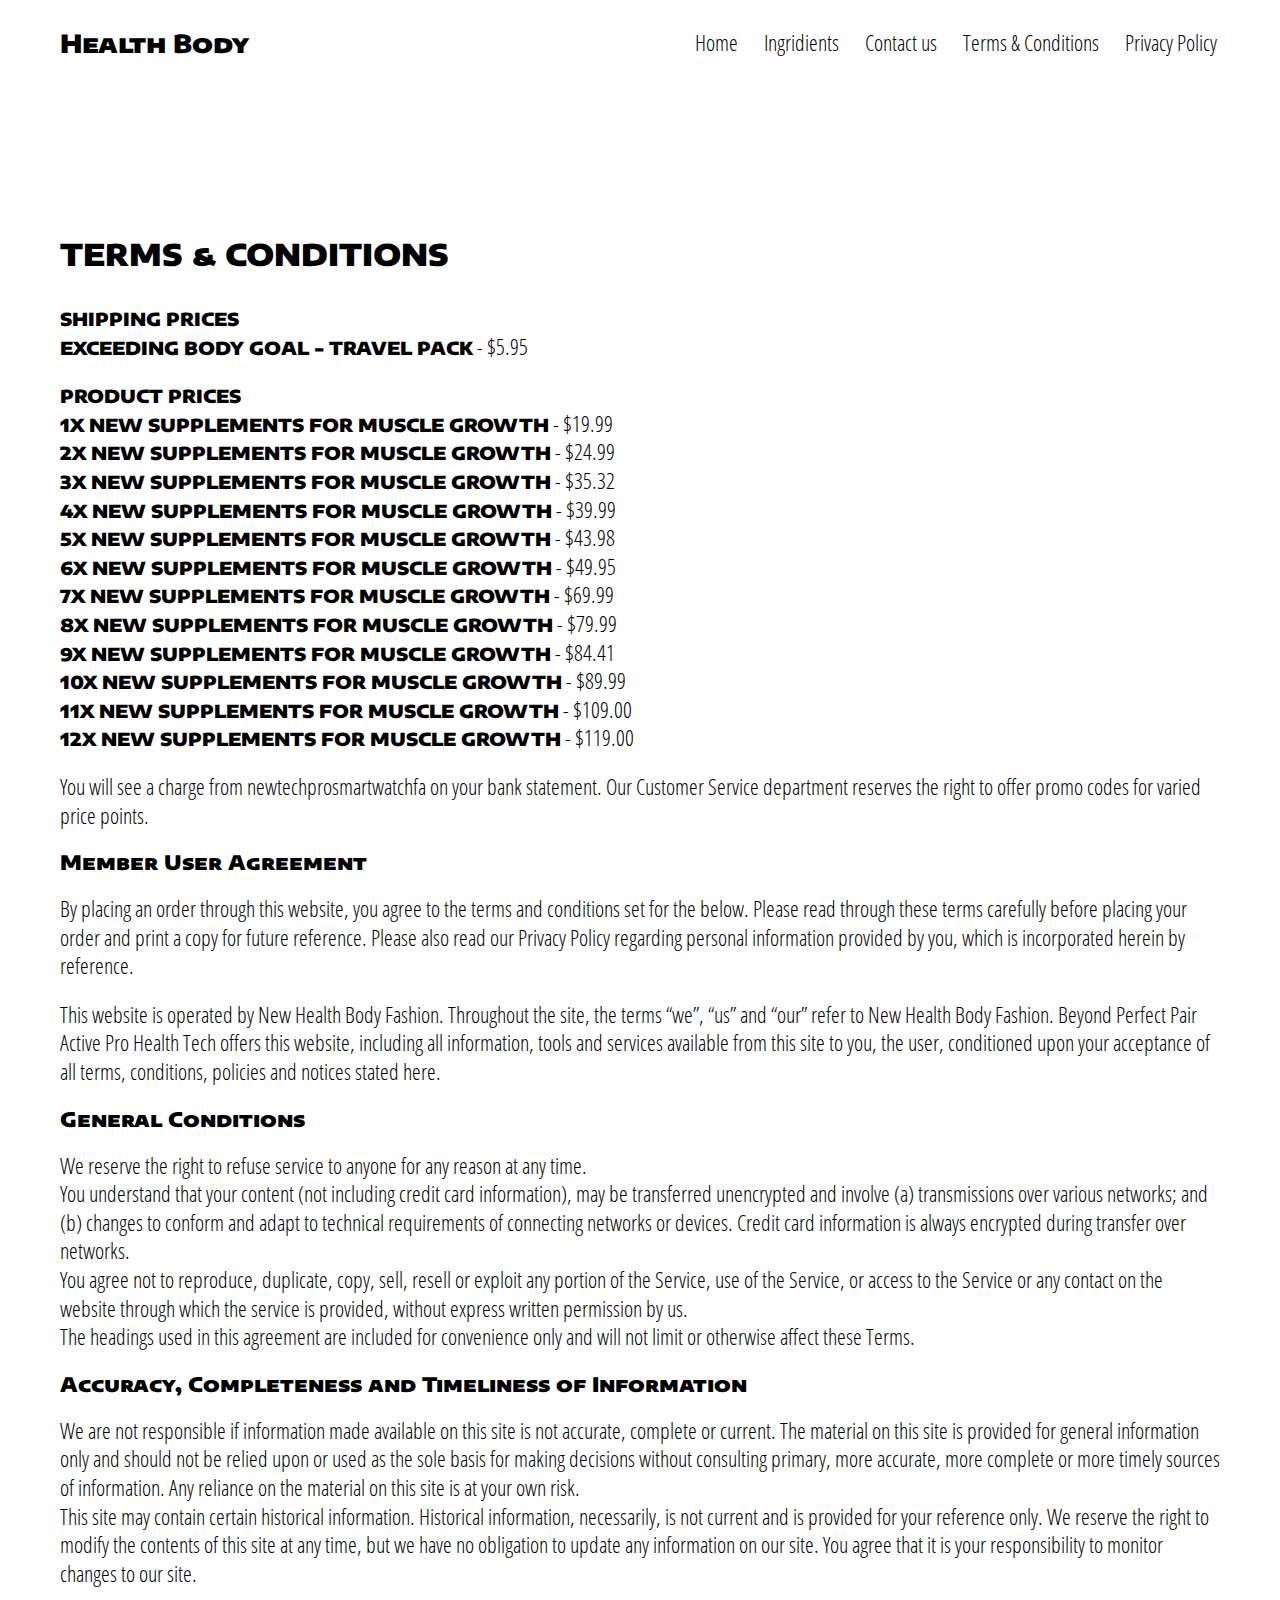
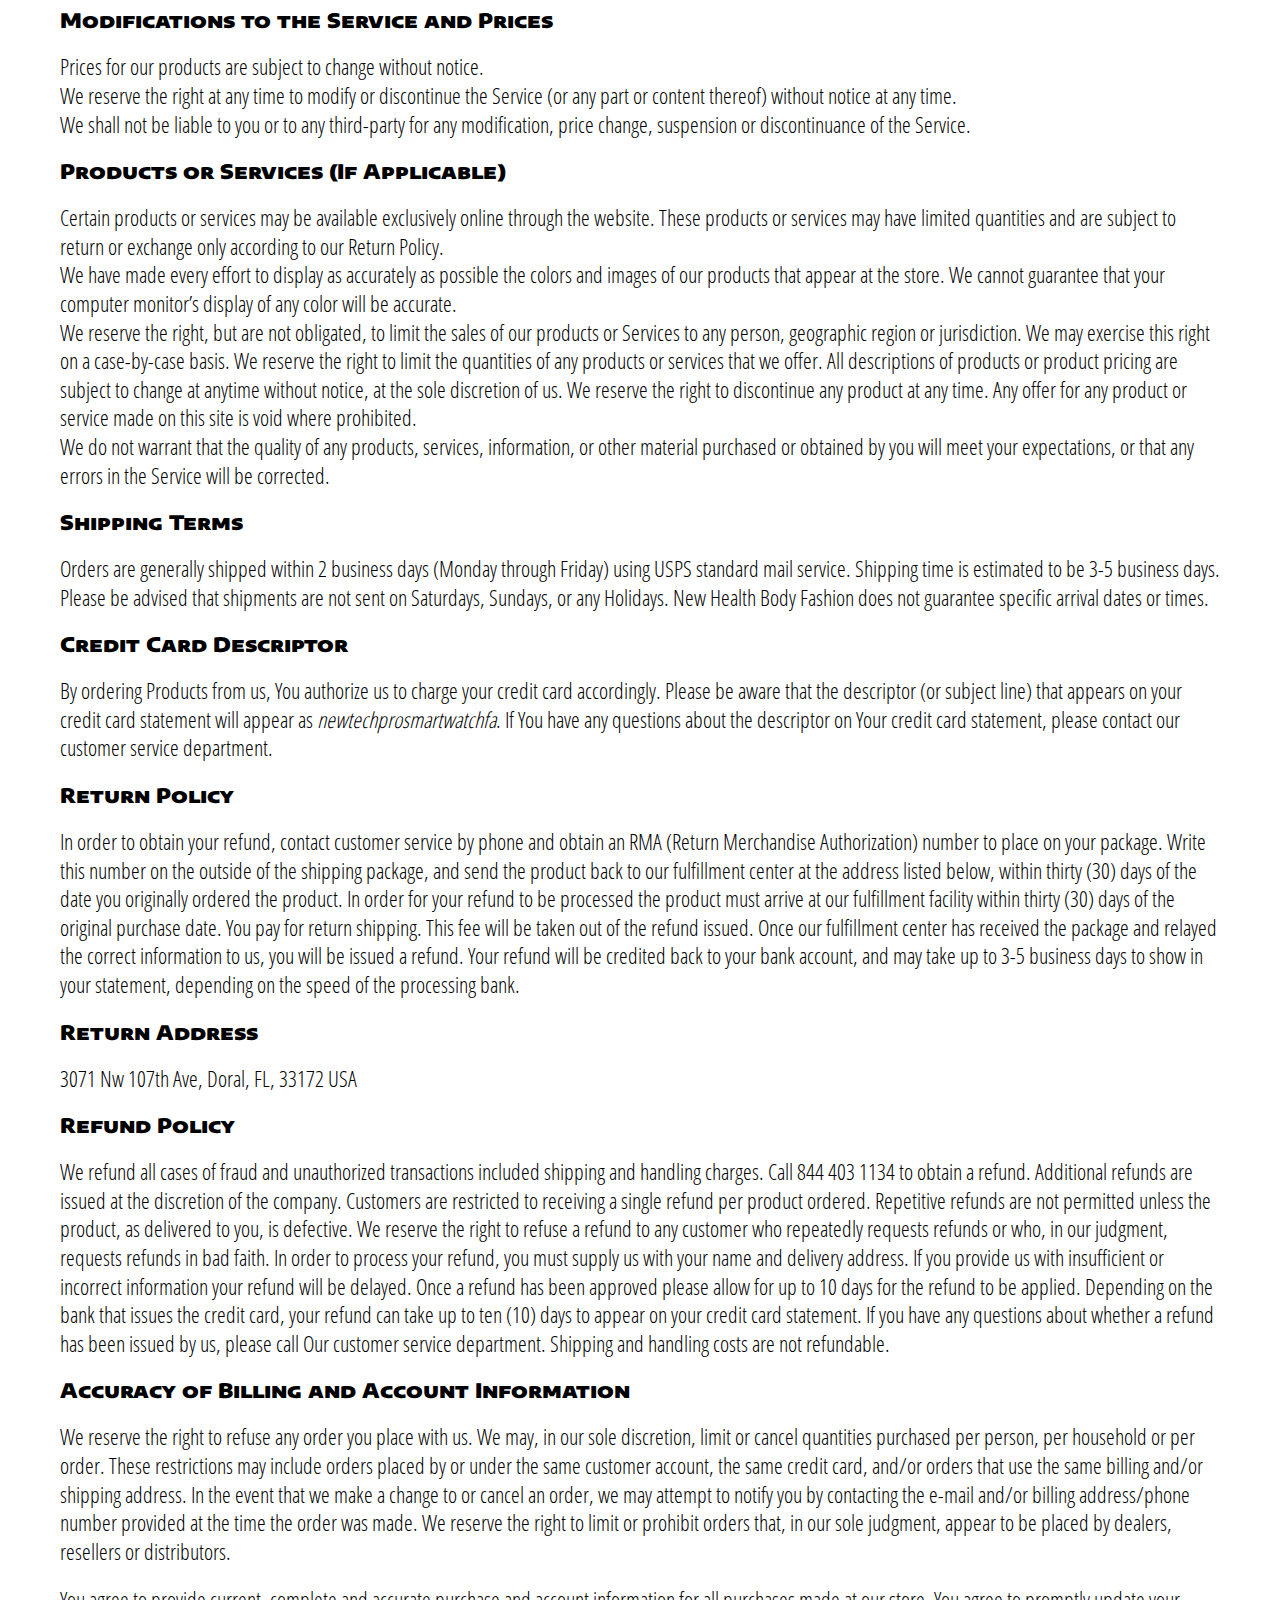
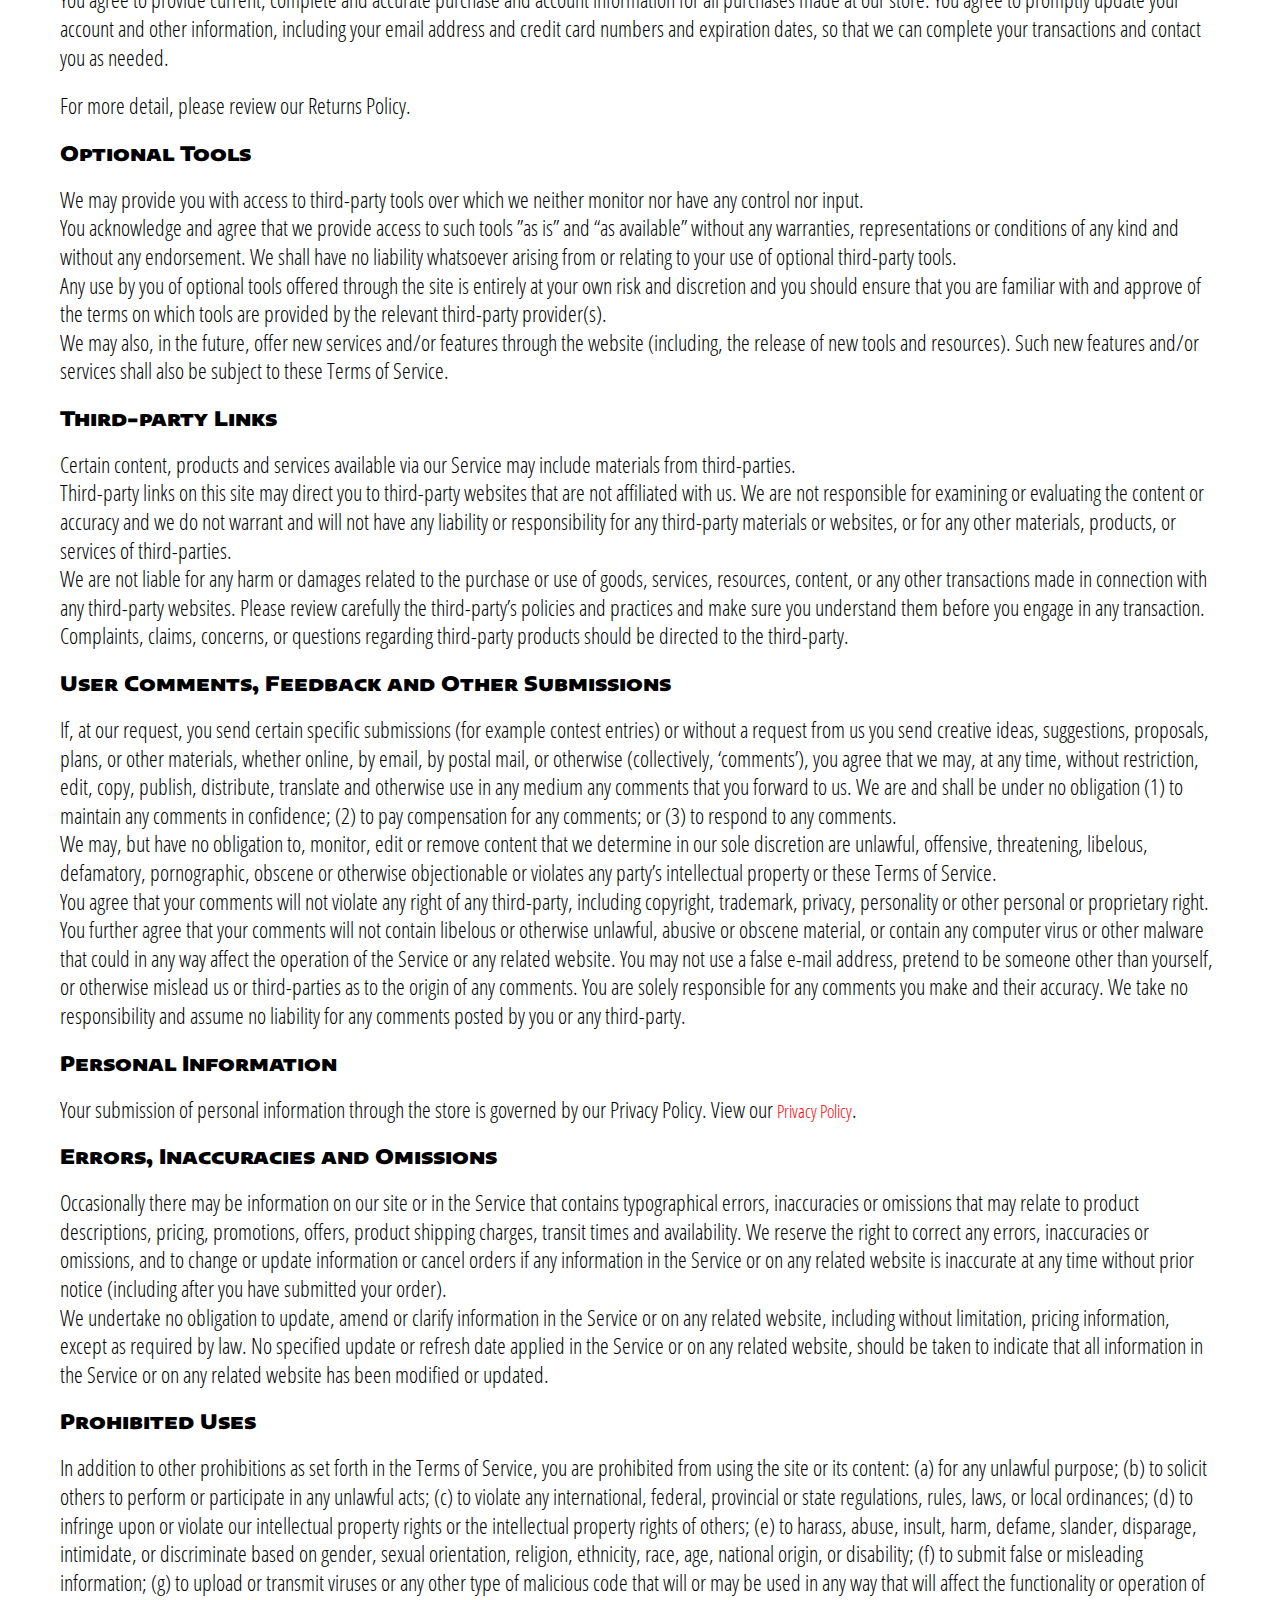
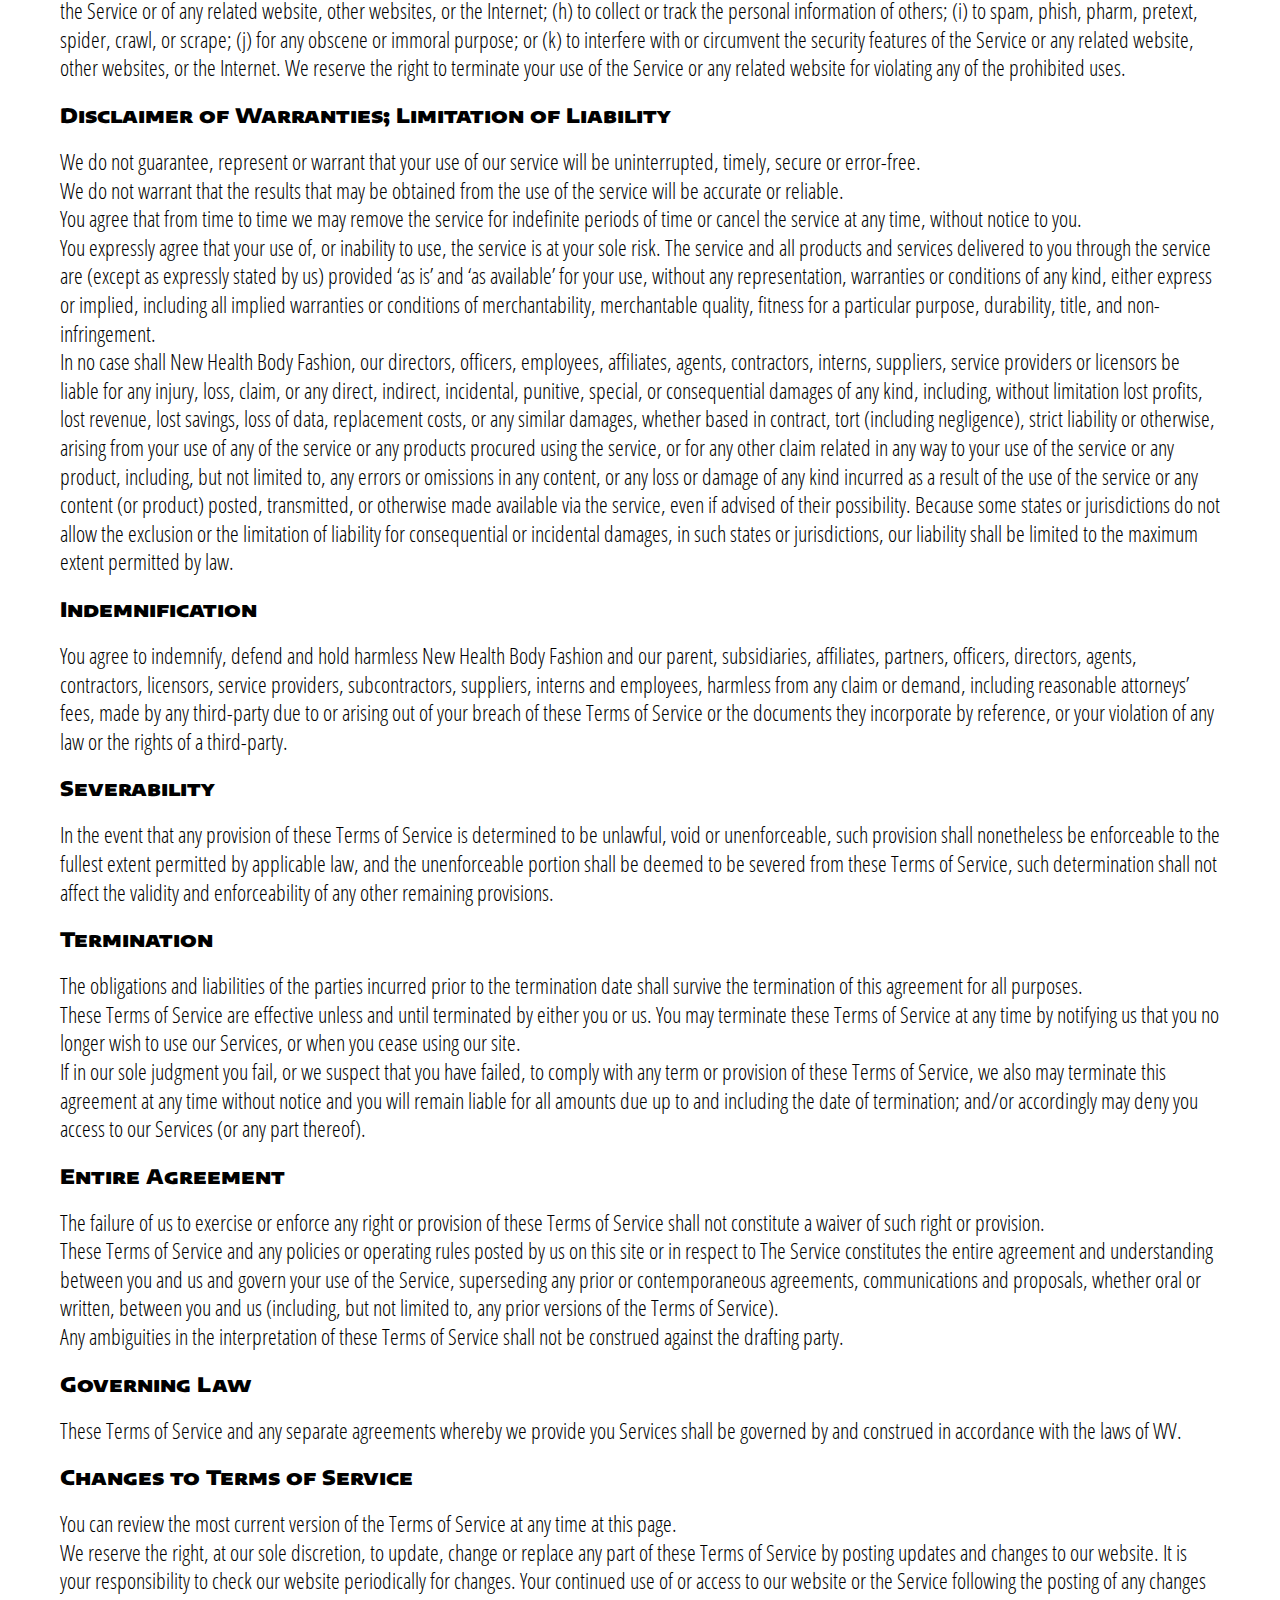
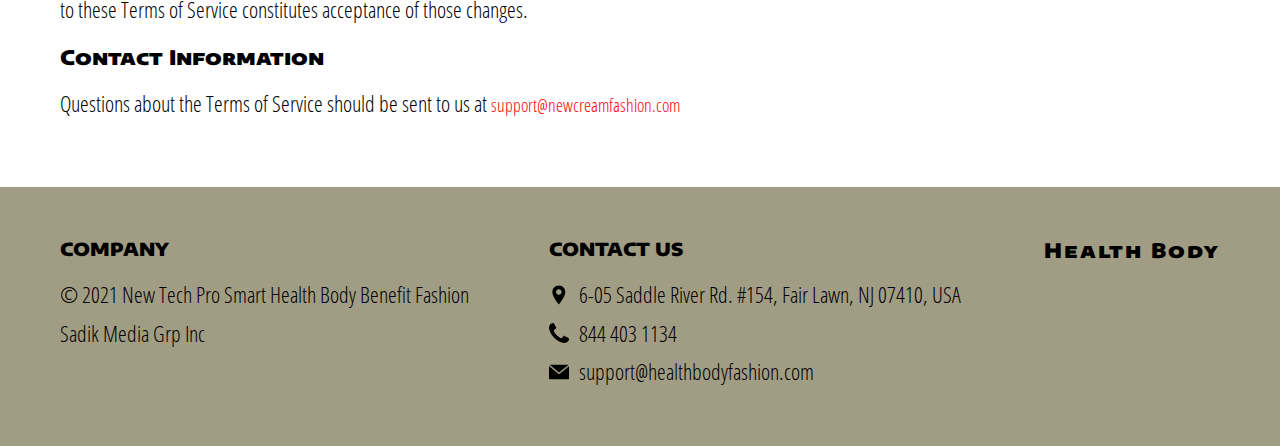
<file: terms.html>
<!DOCTYPE html>
<html lang="en">

<head>
    <meta charset="UTF-8">
    <meta http-equiv="X-UA-Compatible" content="IE=edge">
    <meta name="viewport" content="width=device-width, initial-scale=1.0">
    <link rel="stylesheet" href="./css/style.css">
    <title>Health Body</title>
</head>

<body>
    <div class="header__wrapper terms__wrapper">
        <header class="header">
            <a href="./index.html" class="logo">Health Body</a>
            <button class="menu__btn js_menu__btn">
                <span></span>
            </button>
            <div class="menu js_menu">
                <nav class="nav">
                    <ul class="nav__list">
                        <li class="nav__item">
                            <a href="./index.html" class="nav__link">Home</a>
                        </li>
                        <li class="nav__item">
                            <a href="./ingredients.html" class="nav__link">Ingridients</a>
                        </li>
                        <li class="nav__item">
                            <a href="./contact.html" class="nav__link">Contact us</a>
                        </li>

                        <li class="nav__item">
                            <a href="./terms.html" class="nav__link">Terms & Conditions</a>
                        </li>
                        <li class="nav__item">
                            <a href="./policy.html" class="nav__link">Privacy Policy</a>
                        </li>
                    </ul>
                </nav>
            </div>

        </header>
    </div>
<div class="terms__container-wrapper">
    <div class="container">
        <section class="terms">
            <h1 class="sub-title">Terms & Conditions</h1>
            <p class="text mb-0">
                <span class="bold">Shipping Prices</span>
            </p>
            <p class="text terms__text-sm-mb">
                <span class="bold">Exceeding Body Goal - Travel Pack</span> - $5.95
            </p>
            <p class="text mb-0">
                <span class="bold">Product Prices</span>
            </p>
            <p class="text mb-0">
                <span class="bold">1x New Supplements for muscle growth</span> - $19.99
          
              </p>
              <p class="text mb-0">
                <span class="bold">2x New Supplements for muscle growth</span> - $24.99
          
              </p>
              <p class="text mb-0">
                <span class="bold">3x New Supplements for muscle growth</span> - $35.32
          
              </p>
              <p class="text mb-0">
                <span class="bold">4x New Supplements for muscle growth</span> - $39.99
          
              </p>
              <p class="text mb-0">
                <span class="bold">5x New Supplements for muscle growth</span> - $43.98
          
              </p>
              <p class="text mb-0">
                <span class="bold">6x New Supplements for muscle growth</span> - $49.95
          
              </p>
              <p class="text mb-0">
                <span class="bold">7x New Supplements for muscle growth</span> - $69.99
          
              </p>
              <p class="text mb-0">
                <span class="bold">8x New Supplements for muscle growth</span> - $79.99
          
              </p>
              <p class="text mb-0">
                <span class="bold">9x New Supplements for muscle growth</span> - $84.41
          
              </p>
              <p class="text mb-0">
                <span class="bold">10x New Supplements for muscle growth</span> - $89.99
          
              </p>
              <p class="text mb-0">
                <span class="bold">11x New Supplements for muscle growth</span> - $109.00
            
              </p>
              <p class="text terms__text-sm-mb">
                <span class="bold">12x New Supplements for muscle growth</span> - $119.00
            
              </p>

            <p class="text terms__text--mb">You will see a charge from newtechprosmartwatchfa on your bank
                statement. Our Customer Service department
                reserves the right to offer promo codes for varied price points.</p>
            <p class="policy__subtitle">Member User Agreement</p>
            <p class="text">By placing an order through this website, you agree to the terms and conditions set
                for the below. Please
                read through these terms carefully before placing your order and print a copy for future reference.
                Please
                also read our Privacy Policy regarding personal information provided by you, which is incorporated
                herein by
                reference.</p>
            <p class="text">This website is operated by New Health Body Fashion. Throughout the site, the
                terms “we”,
                “us” and “our” refer to New Health Body Fashion. Beyond Perfect Pair Active Pro Health
                Tech offers this website, including all information, tools and services available from this site to you,
                the
                user, conditioned upon your acceptance of all terms, conditions, policies and notices stated here.</p>
            <p class="policy__subtitle">General Conditions</p>
            <p class="text">
                We reserve the right to refuse service to anyone for any reason at any time.<br>

                You understand that your content (not including credit card information), may be transferred unencrypted
                and
                involve (a) transmissions over various networks; and (b) changes to conform and adapt to technical
                requirements of connecting networks or devices. Credit card information is always encrypted during
                transfer
                over networks.
                <br>

                You agree not to reproduce, duplicate, copy, sell, resell or exploit any portion of the Service, use of
                the
                Service, or access to the Service or any contact on the website through which the service is provided,
                without express written permission by us.
                <br>

                The headings used in this agreement are included for convenience only and will not limit or otherwise
                affect
                these Terms.

            </p>
            <p class="policy__subtitle">Accuracy, Completeness and Timeliness of Information</p>
            <p class="text">
                We are not responsible if information made available on this site is not accurate, complete or current.
                The
                material on this site is provided for general information only and should not be relied upon or used as
                the
                sole basis for making decisions without consulting primary, more accurate, more complete or more timely
                sources of information. Any reliance on the material on this site is at your own risk.
                <br>

                This site may contain certain historical information. Historical information, necessarily, is not
                current
                and is provided for your reference only. We reserve the right to modify the contents of this site at any
                time, but we have no obligation to update any information on our site. You agree that it is your
                responsibility to monitor changes to our site.

            </p>
            <p class="policy__subtitle">Modifications to the Service and Prices</p>
            <p class="text">
                Prices for our products are subject to change without notice.<br>
                We reserve the right at any time to modify or discontinue the Service (or any part or content thereof)
                without notice at any time.<br>
                We shall not be liable to you or to any third-party for any modification, price change, suspension or
                discontinuance of the Service.

            </p>
            <p class="policy__subtitle">Products or Services (If Applicable)</p>
            <p class="text">
                Certain products or services may be available exclusively online through the website. These products or
                services may have limited quantities and are subject to return or exchange only according to our Return
                Policy.<br>
                We have made every effort to display as accurately as possible the colors and images of our products
                that
                appear at the store. We cannot guarantee that your computer monitor’s display of any color will be
                accurate.<br>
                We reserve the right, but are not obligated, to limit the sales of our products or Services to any
                person,
                geographic region or jurisdiction. We may exercise this right on a case-by-case basis. We reserve the
                right
                to limit the quantities of any products or services that we offer. All descriptions of products or
                product
                pricing are subject to change at anytime without notice, at the sole discretion of us. We reserve the
                right
                to discontinue any product at any time. Any offer for any product or service made on this site is void
                where
                prohibited.<br>
                We do not warrant that the quality of any products, services, information, or other material purchased
                or
                obtained by you will meet your expectations, or that any errors in the Service will be corrected.
            </p>
            <p class="policy__subtitle">Shipping Terms</p>
            <p class="text">
                Orders are generally shipped within 2 business days (Monday through Friday) using USPS standard mail
                service.
                Shipping time is estimated to be 3-5 business days. Please be advised that shipments are not sent on
                Saturdays, Sundays, or any Holidays. New Health Body Fashion does not guarantee specific
                arrival dates or times.
            </p>
            <p class="policy__subtitle">Credit Card Descriptor</p>
            <p class="text">
                By ordering Products from us, You authorize us to charge your credit card accordingly. Please be aware
                that
                the descriptor (or subject line) that appears on your credit card statement will appear as
                <i>newtechprosmartwatchfa</i>. If You have any questions about the descriptor on Your credit card
                statement,
                please contact our customer service department.
            </p>
            <p class="policy__subtitle">Return Policy</p>
            <p class="text">
                In order to obtain your refund, contact customer service by phone and obtain an RMA (Return Merchandise
                Authorization) number to place on your package. Write this number on the outside of the shipping
                package,
                and send the product back to our fulfillment center at the address listed below, within thirty (30) days
                of
                the date you originally ordered the product. In order for your refund to be processed the product must
                arrive at our fulfillment facility within thirty (30) days of the original purchase date. You pay for
                return
                shipping. This fee will be taken out of the refund issued. Once our fulfillment center has received the
                package and relayed the correct information to us, you will be issued a refund. Your refund will be
                credited
                back to your bank account, and may take up to 3-5 business days to show in your statement, depending on
                the
                speed of the processing bank.
            </p>
            <p class="policy__subtitle">Return Address</p>
            <p class="text">
                3071 Nw 107th Ave, Doral, FL, 33172 USA
            </p>
            <p class="policy__subtitle">Refund Policy</p>
            <p class="text">
                We refund all cases of fraud and unauthorized transactions included shipping and handling charges. Call
                844 403 1134 to obtain a refund. Additional refunds are issued at the discretion of the company.
                Customers are restricted to receiving a single refund per product ordered. Repetitive refunds are not
                permitted unless the product, as delivered to you, is defective. We reserve the right to refuse a refund
                to
                any customer who repeatedly requests refunds or who, in our judgment, requests refunds in bad faith. In
                order to process your refund, you must supply us with your name and delivery address. If you provide us
                with
                insufficient or incorrect information your refund will be delayed. Once a refund has been approved
                please
                allow for up to 10 days for the refund to be applied. Depending on the bank that issues the credit card,
                your refund can take up to ten (10) days to appear on your credit card statement. If you have any
                questions
                about whether a refund has been issued by us, please call Our customer service department. Shipping and
                handling costs are not refundable.
            </p>
            <p class="policy__subtitle">Accuracy of Billing and Account Information</p>
            <p class="text">
                We reserve the right to refuse any order you place with us. We may, in our sole discretion, limit or
                cancel
                quantities purchased per person, per household or per order. These restrictions may include orders
                placed by
                or under the same customer account, the same credit card, and/or orders that use the same billing and/or
                shipping address. In the event that we make a change to or cancel an order, we may attempt to notify you
                by
                contacting the e-mail and/or billing address/phone number provided at the time the order was made. We
                reserve the right to limit or prohibit orders that, in our sole judgment, appear to be placed by
                dealers,
                resellers or distributors.
            </p>
            <p class="text">
                You agree to provide current, complete and accurate purchase and account information for all purchases
                made
                at our store. You agree to promptly update your account and other information, including your email
                address
                and credit card numbers and expiration dates, so that we can complete your transactions and contact you
                as
                needed.
            </p>
            <p class="text">
                For more detail, please review our Returns Policy.
            </p>
            <p class="policy__subtitle">Optional Tools</p>
            <p class="text">
                We may provide you with access to third-party tools over which we neither monitor nor have any control
                nor
                input.<br>
                You acknowledge and agree that we provide access to such tools ”as is” and “as available” without any
                warranties, representations or conditions of any kind and without any endorsement. We shall have no
                liability whatsoever arising from or relating to your use of optional third-party tools.<br>
                Any use by you of optional tools offered through the site is entirely at your own risk and discretion
                and
                you should ensure that you are familiar with and approve of the terms on which tools are provided by the
                relevant third-party provider(s).<br>
                We may also, in the future, offer new services and/or features through the website (including, the
                release
                of new tools and resources). Such new features and/or services shall also be subject to these Terms of
                Service.
            </p>
            <p class="policy__subtitle">Third-party Links</p>
            <p class="text">
                Certain content, products and services available via our Service may include materials from
                third-parties.<br>
                Third-party links on this site may direct you to third-party websites that are not affiliated with us.
                We
                are not responsible for examining or evaluating the content or accuracy and we do not warrant and will
                not
                have any liability or responsibility for any third-party materials or websites, or for any other
                materials,
                products, or services of third-parties.<br>
                We are not liable for any harm or damages related to the purchase or use of goods, services, resources,
                content, or any other transactions made in connection with any third-party websites. Please review
                carefully
                the third-party’s policies and practices and make sure you understand them before you engage in any
                transaction. Complaints, claims, concerns, or questions regarding third-party products should be
                directed to
                the third-party.
            </p>
            <p class="policy__subtitle">User Comments, Feedback and Other Submissions</p>
            <p class="text">
                If, at our request, you send certain specific submissions (for example contest entries) or without a
                request
                from us you send creative ideas, suggestions, proposals, plans, or other materials, whether online, by
                email, by postal mail, or otherwise (collectively, ‘comments’), you agree that we may, at any
                time, without restriction, edit, copy, publish, distribute, translate and otherwise use in any medium
                any
                comments that you forward to us. We are and shall be under no obligation (1) to maintain any comments in
                confidence; (2) to pay compensation for any comments; or (3) to respond to any comments.<br>
                We may, but have no obligation to, monitor, edit or remove content that we determine in our sole
                discretion
                are unlawful, offensive, threatening, libelous, defamatory, pornographic, obscene or otherwise
                objectionable
                or violates any party’s intellectual property or these Terms of Service.<br>
                You agree that your comments will not violate any right of any third-party, including copyright,
                trademark,
                privacy, personality or other personal or proprietary right. You further agree that your comments will
                not
                contain libelous or otherwise unlawful, abusive or obscene material, or contain any computer virus or
                other
                malware that could in any way affect the operation of the Service or any related website. You may not
                use a
                false e-mail address, pretend to be someone other than yourself, or otherwise mislead us or
                third-parties as
                to the origin of any comments. You are solely responsible for any comments you make and their accuracy.
                We
                take no responsibility and assume no liability for any comments posted by you or any third-party.
            </p>
            <p class="policy__subtitle">Personal Information</p>
            <p class="text">
                Your submission of personal information through the store is governed by our Privacy Policy. View our <a
                    class="policy__link" href="./policy.html">Privacy Policy</a>.
            </p>
            <p class="policy__subtitle">Errors, Inaccuracies and Omissions</p>
            <p class="text">
                Occasionally there may be information on our site or in the Service that contains typographical errors,
                inaccuracies or omissions that may relate to product descriptions, pricing, promotions, offers, product
                shipping charges, transit times and availability. We reserve the right to correct any errors,
                inaccuracies
                or omissions, and to change or update information or cancel orders if any information in the Service or
                on
                any related website is inaccurate at any time without prior notice (including after you have submitted
                your
                order).<br>
                We undertake no obligation to update, amend or clarify information in the Service or on any related
                website,
                including without limitation, pricing information, except as required by law. No specified update or
                refresh
                date applied in the Service or on any related website, should be taken to indicate that all information
                in
                the Service or on any related website has been modified or updated.
            </p>
            <p class="policy__subtitle">Prohibited Uses</p>
            <p class="text">
                In addition to other prohibitions as set forth in the Terms of Service, you are prohibited from using
                the
                site or its content: (a) for any unlawful purpose; (b) to solicit others to perform or participate in
                any
                unlawful acts; (c) to violate any international, federal, provincial or state regulations, rules, laws,
                or
                local ordinances; (d) to infringe upon or violate our intellectual property rights or the intellectual
                property rights of others; (e) to harass, abuse, insult, harm, defame, slander, disparage, intimidate,
                or
                discriminate based on gender, sexual orientation, religion, ethnicity, race, age, national origin, or
                disability; (f) to submit false or misleading information; (g) to upload or transmit viruses or any
                other
                type of malicious code that will or may be used in any way that will affect the functionality or
                operation
                of the Service or of any related website, other websites, or the Internet; (h) to collect or track the
                personal information of others; (i) to spam, phish, pharm, pretext, spider, crawl, or scrape; (j) for
                any
                obscene or immoral purpose; or (k) to interfere with or circumvent the security features of the Service
                or
                any related website, other websites, or the Internet. We reserve the right to terminate your use of the
                Service or any related website for violating any of the prohibited uses.
            </p>
            <p class="policy__subtitle">Disclaimer of Warranties; Limitation of Liability</p>
            <p class="text">
                We do not guarantee, represent or warrant that your use of our service will be uninterrupted, timely,
                secure
                or error-free.<br>
                We do not warrant that the results that may be obtained from the use of the service will be accurate or
                reliable.<br>
                You agree that from time to time we may remove the service for indefinite periods of time or cancel the
                service at any time, without notice to you.<br>
                You expressly agree that your use of, or inability to use, the service is at your sole risk. The service
                and
                all products and services delivered to you through the service are (except as expressly stated by us)
                provided ‘as is’ and ‘as available’ for your use, without any representation,
                warranties or conditions of any kind, either express or implied, including all implied warranties or
                conditions of merchantability, merchantable quality, fitness for a particular purpose, durability,
                title,
                and non-infringement.<br>
                In no case shall New Health Body Fashion, our directors, officers, employees, affiliates,
                agents, contractors, interns, suppliers, service providers or licensors be liable for any injury, loss,
                claim, or any direct, indirect, incidental, punitive, special, or consequential damages of any kind,
                including, without limitation lost profits, lost revenue, lost savings, loss of data, replacement costs,
                or
                any similar damages, whether based in contract, tort (including negligence), strict liability or
                otherwise,
                arising from your use of any of the service or any products procured using the service, or for any other
                claim related in any way to your use of the service or any product, including, but not limited to, any
                errors or omissions in any content, or any loss or damage of any kind incurred as a result of the use of
                the
                service or any content (or product) posted, transmitted, or otherwise made available via the service,
                even
                if advised of their possibility. Because some states or jurisdictions do not allow the exclusion or the
                limitation of liability for consequential or incidental damages, in such states or jurisdictions, our
                liability shall be limited to the maximum extent permitted by law.
            </p>
            <p class="policy__subtitle">Indemnification</p>
            <p class="text">
                You agree to indemnify, defend and hold harmless New Health Body Fashion and our parent,
                subsidiaries, affiliates, partners, officers, directors, agents, contractors, licensors, service
                providers,
                subcontractors, suppliers, interns and employees, harmless from any claim or demand, including
                reasonable
                attorneys’ fees, made by any third-party due to or arising out of your breach of these Terms of Service
                or
                the documents they incorporate by reference, or your violation of any law or the rights of a
                third-party.

            </p>
            <p class="policy__subtitle">Severability</p>
            <p class="text">
                In the event that any provision of these Terms of Service is determined to be unlawful, void or
                unenforceable, such provision shall nonetheless be enforceable to the fullest extent permitted by
                applicable
                law, and the unenforceable portion shall be deemed to be severed from these Terms of Service, such
                determination shall not affect the validity and enforceability of any other remaining provisions.
            </p>
            <p class="policy__subtitle">Termination</p>
            <p class="text">
                The obligations and liabilities of the parties incurred prior to the termination date shall survive the
                termination of this agreement for all purposes.<br>
                These Terms of Service are effective unless and until terminated by either you or us. You may terminate
                these Terms of Service at any time by notifying us that you no longer wish to use our Services, or when
                you
                cease using our site.<br>
                If in our sole judgment you fail, or we suspect that you have failed, to comply with any term or
                provision
                of these Terms of Service, we also may terminate this agreement at any time without notice and you will
                remain liable for all amounts due up to and including the date of termination; and/or accordingly may
                deny
                you access to our Services (or any part thereof).
            </p>
            <p class="policy__subtitle">Entire Agreement</p>
            <p class="text">
                The failure of us to exercise or enforce any right or provision of these Terms of Service shall not
                constitute a waiver of such right or provision.<br>
                These Terms of Service and any policies or operating rules posted by us on this site or in respect to
                The
                Service constitutes the entire agreement and understanding between you and us and govern your use of the
                Service, superseding any prior or contemporaneous agreements, communications and proposals, whether oral
                or
                written, between you and us (including, but not limited to, any prior versions of the Terms of
                Service).<br>
                Any ambiguities in the interpretation of these Terms of Service shall not be construed against the
                drafting
                party.
            </p>
            <p class="policy__subtitle">Governing Law</p>
            <p class="text">
                These Terms of Service and any separate agreements whereby we provide you Services shall be governed by
                and
                construed in accordance with the laws of WV.
            </p>
            <p class="policy__subtitle">Changes to Terms of Service</p>
            <p class="text">
                You can review the most current version of the Terms of Service at any time at this page.<br>
                We reserve the right, at our sole discretion, to update, change or replace any part of these Terms of
                Service by posting updates and changes to our website. It is your responsibility to check our website
                periodically for changes. Your continued use of or access to our website or the Service following the
                posting of any changes to these Terms of Service constitutes acceptance of those changes.
            </p>
            <p class="policy__subtitle">Contact Information</p>
            <p class="text">
                Questions about the Terms of Service should be sent to us at
                <a target="_blank" class="policy__link"
                    href="mailto:support@newcreamfashion.com">support@newcreamfashion.com
                </a>
            </p>
        </section>
    </div>
</div>


<div class="footer__wrapper ">
    <div class="container">
        <footer class="footer">
            <ul class="footer__list">
                <li class="footer__item">
                    <ul class="footer__sublist">
                        <li class="footer__subitem">
                            <h4 class="footer__title">Company</h4>
                        </li>
                        <li class="footer__subitem">
                            <p class="text footer__text">© 2021 New Tech Pro Smart Health Body Benefit Fashion</p>
                        </li>
                        <li class="footer__subitem">
                            <p class="text footer__text">Sadik Media Grp Inc</p>
                        </li>
                    </ul>
                </li>
                <li class="footer__item">
                    <ul class="footer__sublist">
                        <li class="footer__subitem">
                            <h4 class="footer__title">Contact us</h4>
                        </li>
                        <li class="footer__subitem">
                            <span class="text footer__text footer__icon-box">
                                <img src="./img/placeholder.svg" alt="" class="footer__icon">
                                6-05 Saddle River Rd. #154, Fair Lawn, NJ 07410, USA</span>
                        </li>
                        <li class="footer__subitem">
                            <a href="tel:844 403 1134" class="text footer__link footer__icon-box">
                                <img src="./img/telephone.svg" alt="" class="footer__icon">
                                844 403 1134</a>
                        </li>
                        <li class="footer__subitem">
                            <a href="mailto:support@healthbodyfashion.com"
                                class="text footer__link footer__icon-box">
                                <img src="./img/email.svg" alt="" class="footer__icon">
                                support@healthbodyfashion.com</a>
                        </li>
                    </ul>
                </li>
            </ul>
            <a href="./index.html" class="footer__logo-link">Health Body</a>
        </footer>
    </div>
</div>
<script src="./js/menu.js"></script>
</body>

</html>
</file>
<file: css/style.css>
@import './fonts.css';
@import './vars.css';
@import './utils.css';
@import './header.css';
@import './footer.css';
@import './hero.css';
@import './about.css';
@import './info.css';
@import './bottom.css';
@import './policy.css';
@import './terms.css';
@import './contact.css';
@import './buy.css';
@import './ingredients.css';
</file>
